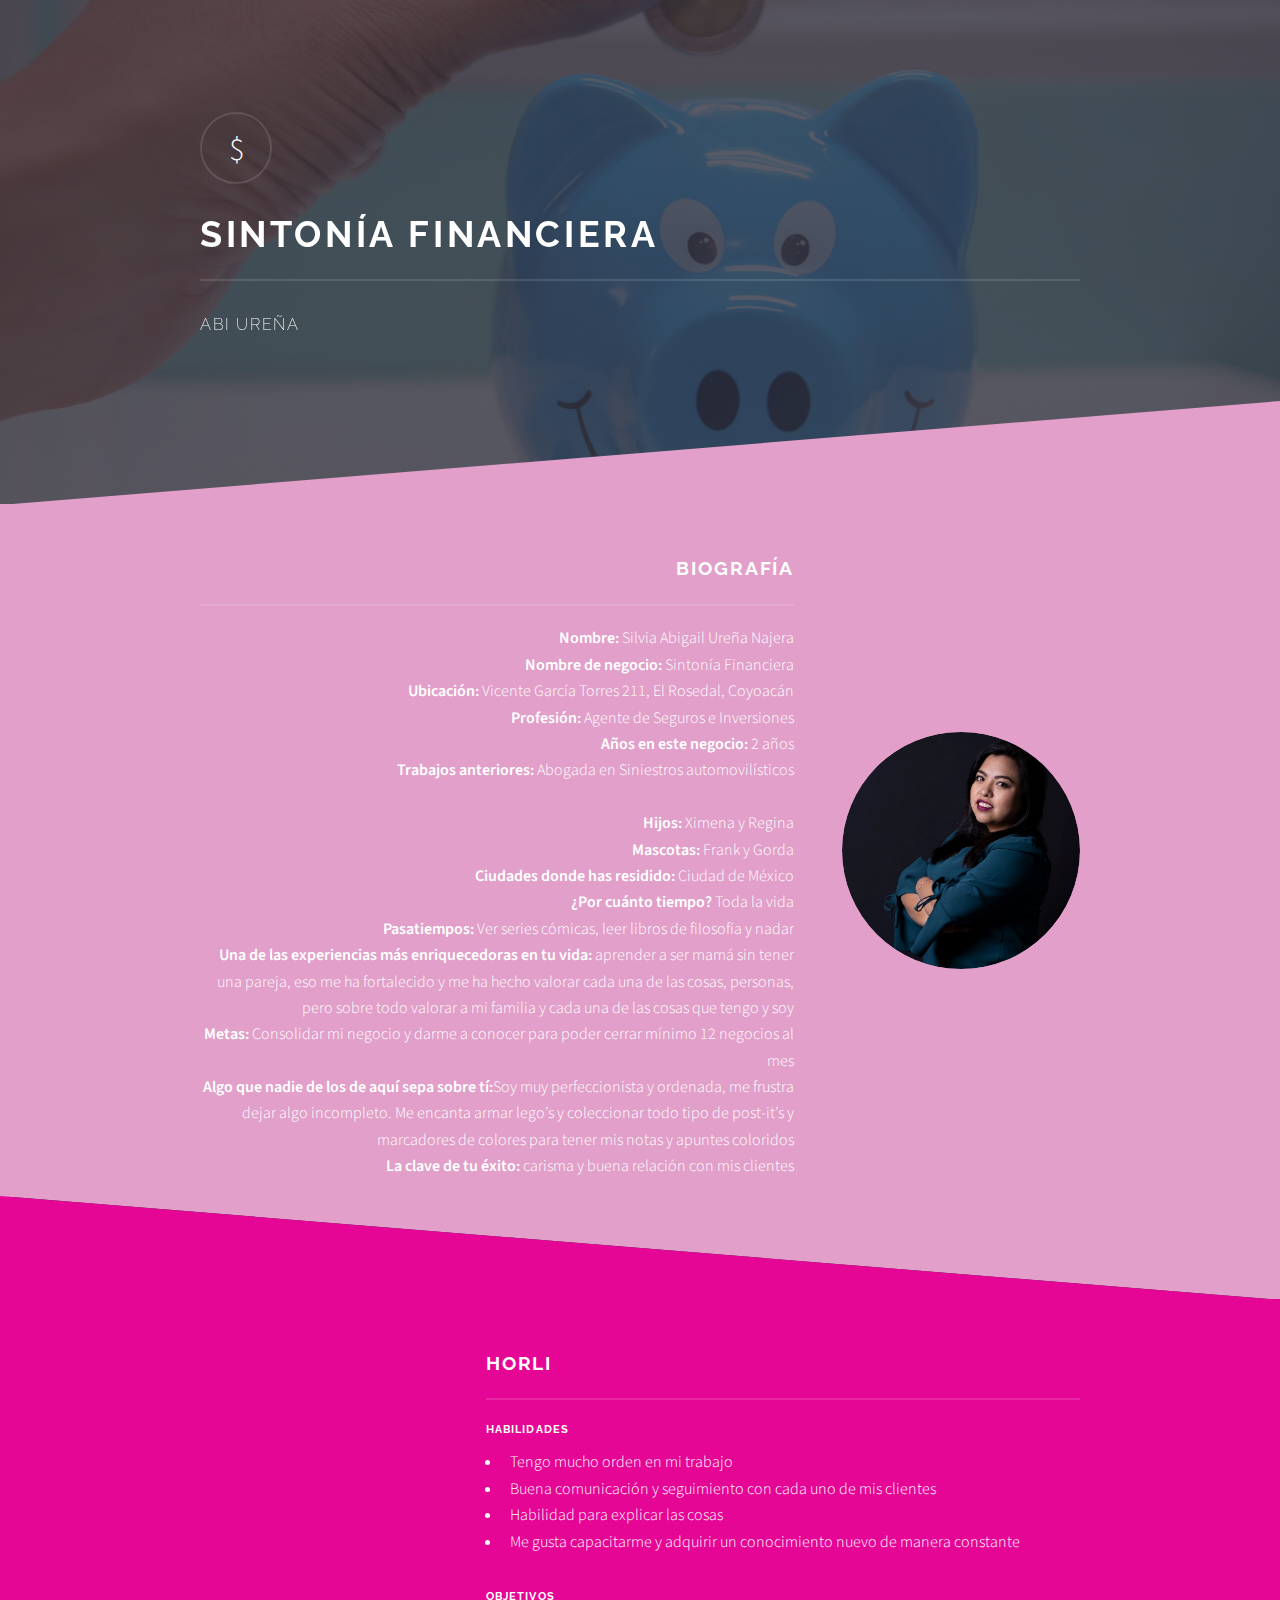
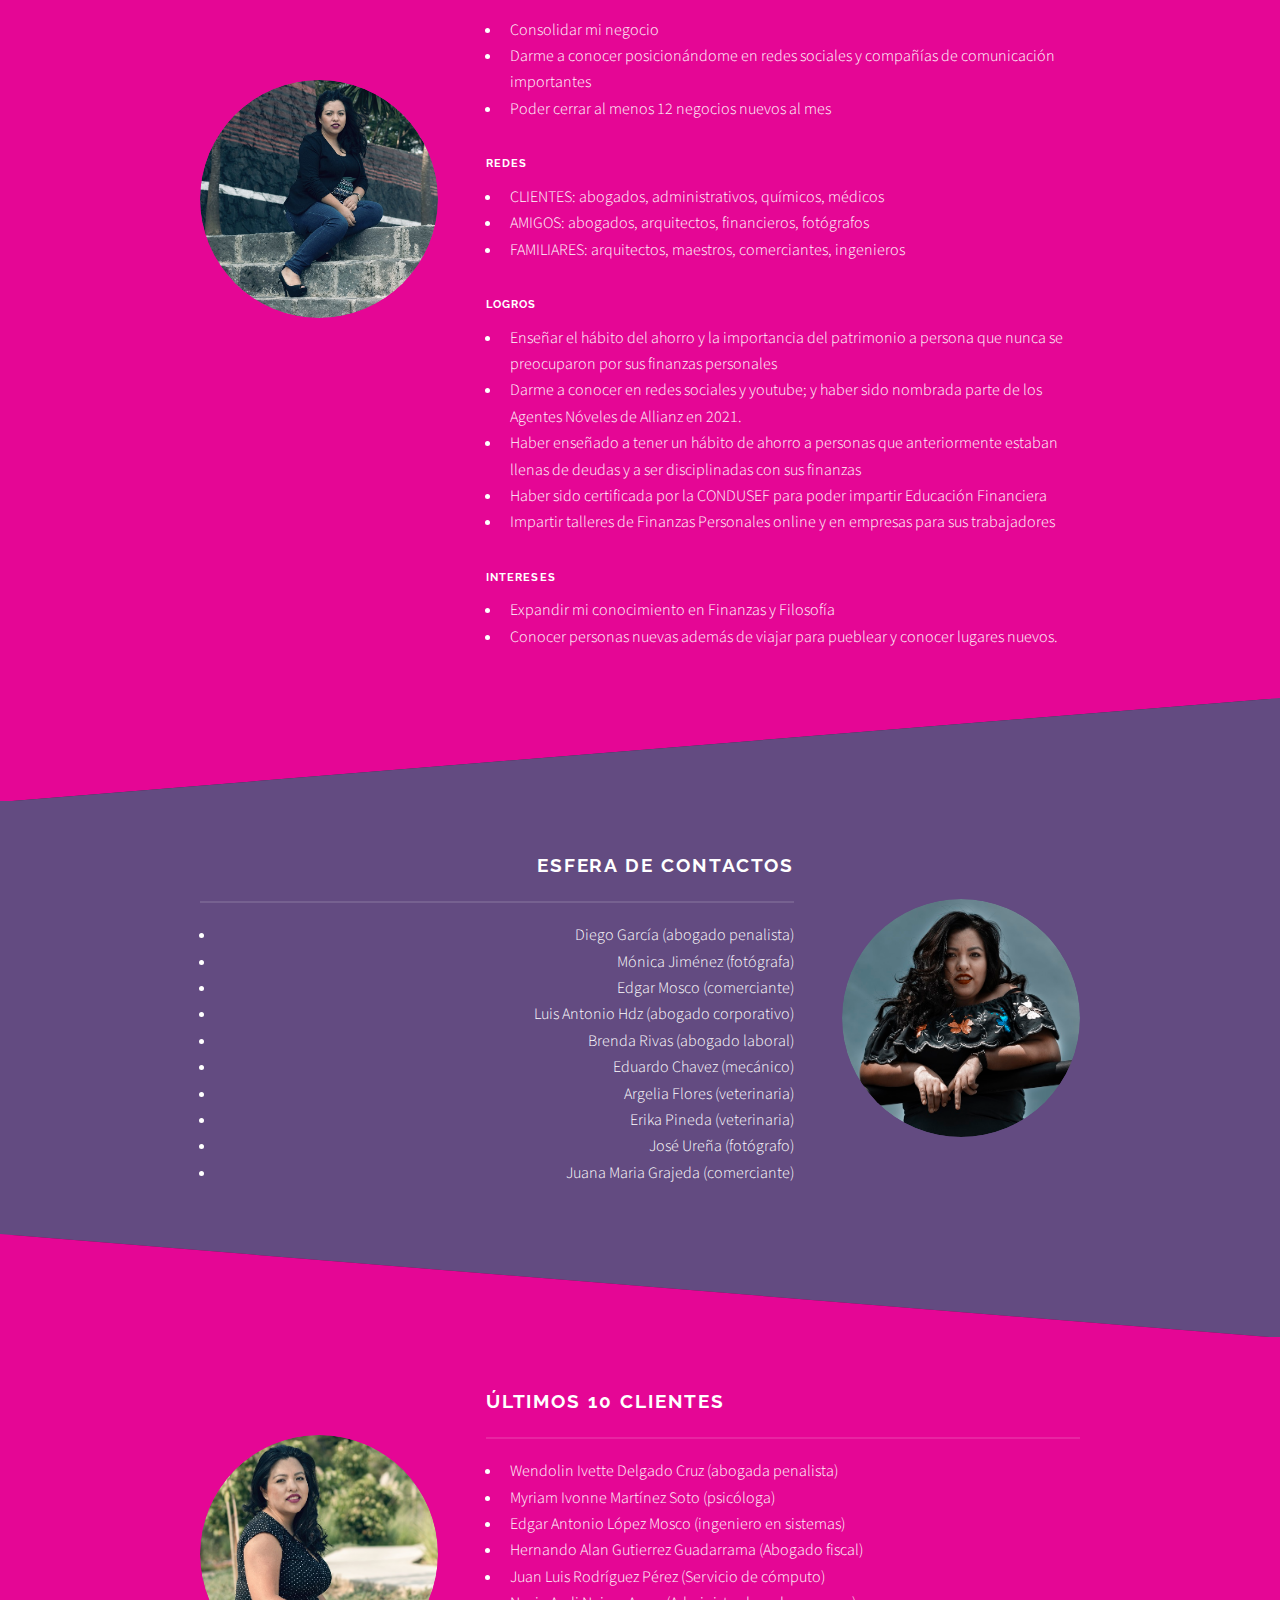
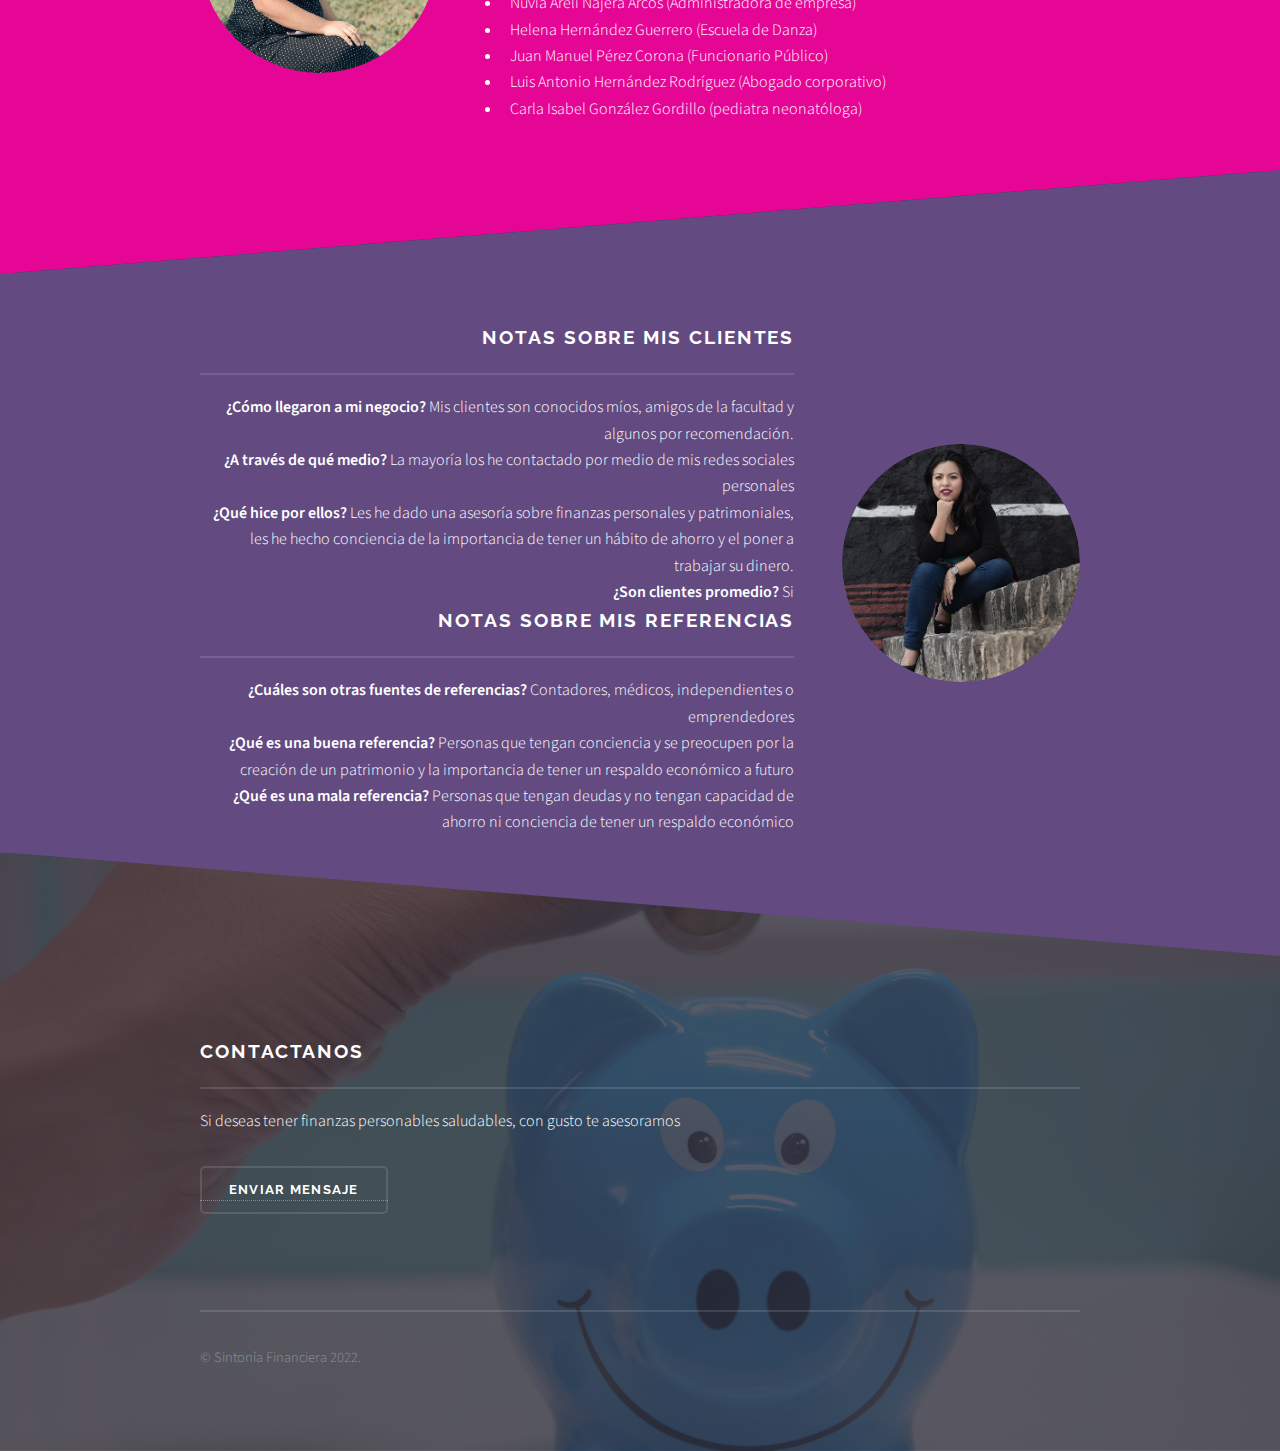
<file: index.html>
<!DOCTYPE HTML>

	<head>
		<title>Abi Ureña</title>
		<meta charset="utf-8" />
		<meta name="viewport" content="width=device-width, initial-scale=1, user-scalable=no" />
		<link rel="stylesheet" href="assets/css/main.css" />
		<noscript><link rel="stylesheet" href="assets/css/noscript.css" /></noscript>
	</head>
	<body class="is-preload">

		<!-- Page Wrapper -->
			<div id="page-wrapper">

				<!-- Header -->
					<header id="header" class="alt">
						<h1><a href="index.html">Sintonía Financiera</a></h1>
					<!---	<nav>
							<a href="#menu">Menu</a>
						</nav> -->
					</header>

				<!-- Menu -->
					<nav id="menu">
						<div class="inner">
							<h2>Menu</h2>
							<ul class="links">
								<li><a href="index.html">Home</a></li>
								<li><a href="generic.html">Generic</a></li>
								<li><a href="elements.html">Elements</a></li>
								<li><a href="#">Log In</a></li>
								<li><a href="#">Sign Up</a></li>
							</ul>
							<a href="#" class="close">Close</a>
						</div>
					</nav>

				<!-- Banner -->
					<section id="banner">
						<div class="inner">
							
							<div class="logo"><span class="icon comment-dollar">$</span></div>
							<h2>Sintonía Financiera</h2>
							<p>Abi Ureña</p>
						</div>
					</section>

				<!-- Wrapper -->
					<section id="wrapper">

						<!-- One -->
							<section id="one" class="wrapper spotlight style1">
								<div class="inner">
									<a href="#" class="image"><img src="images/abi1.jpg" alt="" /></a>
									<div class="content">
										<h2 class="major">Biografía</h2>
										<strong>Nombre:</strong> Silvia Abigail Ureña Najera<br>
										<strong>Nombre de negocio:</strong> Sintonía Financiera<br>
										<strong>Ubicación:</strong> Vicente García Torres 211, El Rosedal, Coyoacán<br>
										<strong>Profesión:</strong> Agente de Seguros e Inversiones<br>
										<strong>Años en este negocio:</strong> 2 años<br>
										<strong>Trabajos anteriores: </strong> Abogada en Siniestros automovilísticos<br>
										<br>
										<strong>Hijos:</strong> Ximena y Regina<br>
										<strong>Mascotas:</strong> Frank y Gorda<br>
										<strong>Ciudades donde has residido:</strong> Ciudad de México<br>
										<strong>¿Por cuánto tiempo? </strong> Toda la vida<br>
										<strong>Pasatiempos:</strong> Ver series cómicas, leer libros de filosofía y nadar<br>
										<strong>Una de las experiencias más enriquecedoras en tu vida: </strong> aprender a ser mamá sin tener una 
										pareja, eso me ha fortalecido y me ha hecho valorar cada una de las cosas, personas, pero 
										sobre todo valorar a mi familia y cada una de las cosas que tengo y soy
										<br>
										<strong>Metas: </strong>Consolidar mi negocio y darme a conocer para poder cerrar mínimo 
										12 negocios al mes
										<br>
										<strong>Algo que nadie de los de aquí sepa sobre tí:</strong>Soy muy perfeccionista y ordenada, me frustra 
										dejar algo incompleto. Me encanta armar lego’s y coleccionar todo tipo de post-it’s y 
										marcadores de colores para tener mis notas y apuntes coloridos
										<br>
										<strong>La  clave de tu éxito: </strong>carisma y buena relación con mis clientes<br>
									</div>
								</div>
							</section>

						<!-- Two -->
							<section id="two" class="wrapper alt spotlight style2">
								<div class="inner">
									<a href="#" class="image"><img src="images/abi2.jpg" alt="" /></a>
									<div class="content">
										<h2 class="major">HORLI</h2>
										<h4>Habilidades</h4>
										<ul>
											<li>Tengo mucho orden en mi trabajo</li>
											<li>Buena comunicación y seguimiento con cada uno de mis clientes</li>
											<li>Habilidad para explicar las cosas</li>
											<li>Me gusta capacitarme y adquirir un conocimiento nuevo de manera constante</li>
										</ul>
										<h4>Objetivos</h4>
										<ul>
											<li>Consolidar mi negocio</li>
											<li>Darme a conocer posicionándome en redes sociales y compañías de comunicación 
												importantes
												</li>
											<li>Poder cerrar al menos 12 negocios nuevos al mes</li>
										</ul>
										<h4>Redes</h4>
										<ul>
											<li>CLIENTES: abogados, administrativos, químicos, médicos</li>
											<li>AMIGOS: abogados, arquitectos, financieros, fotógrafos</li>
											<li>FAMILIARES: arquitectos, maestros, comerciantes, ingenieros</li>
										</ul>
										<h4>Logros</h4>
										<ul>
											<li>Enseñar el hábito del ahorro y la importancia del patrimonio a persona que nunca se 
												preocuparon por sus finanzas personales
												</li>
											<li>Darme a conocer en redes sociales y youtube; y haber sido nombrada parte de los Agentes Nóveles de Allianz en 2021.</li>
											<li>Haber enseñado a tener un hábito de ahorro a personas que anteriormente estaban llenas de deudas y a ser disciplinadas con sus finanzas</li>
											<li>Haber sido certificada por la CONDUSEF para poder impartir Educación Financiera</li>
											<li>Impartir talleres de Finanzas Personales online y en empresas para sus trabajadores</li>
										</ul>
										<h4>
											Intereses
										</h4>
										<ul>
											<li>Expandir mi conocimiento en Finanzas y Filosofía</li>
											<li>Conocer personas nuevas además de viajar para pueblear y conocer lugares nuevos.</li>
										</ul>
									</div>
								</div>
							</section>

						<!-- Three -->
							<section id="two" class="wrapper spotlight style3">
								<div class="inner">
									<a href="#" class="image"><img src="images/abi3.jpg" alt="" /></a>
									<div class="content">
										<h2 class="major">Esfera de contactos</h2>
										<ul>
											<li>Diego García (abogado penalista)</li>
											<li>Mónica Jiménez (fotógrafa)</li>
											<li>Edgar Mosco (comerciante)</li>
											<li>Luis Antonio Hdz (abogado corporativo)</li>
											<li>Brenda Rivas (abogado laboral)</li>
											<li>Eduardo Chavez (mecánico)</li>
											<li>Argelia Flores (veterinaria)</li>
											<li>Erika Pineda (veterinaria)</li>
											<li>José Ureña (fotógrafo)</li>
											<li>Juana Maria Grajeda (comerciante)</li>
										</ul>
									</div>
								</div>
							</section>


							<!-- Three -->
							<section id="two" class="wrapper alt spotlight style2">
								<div class="inner">
									<a href="#" class="image"><img src="images/abi4.jpg" alt="" /></a>
									<div class="content">
										<h2 class="major">Últimos 10 clientes</h2>
										<ul>
											<li>Wendolin Ivette Delgado Cruz (abogada penalista)
											<li>Myriam Ivonne Martínez Soto (psicóloga)</li>
											<li>Edgar Antonio López Mosco (ingeniero en sistemas)</li>
											<li>Hernando Alan Gutierrez Guadarrama (Abogado fiscal)</li>
											<li>Juan Luis Rodríguez Pérez (Servicio de cómputo)</li>
											<li>Nuvia Areli Najera Arcos (Administradora de empresa)</li>
											<li>Helena Hernández Guerrero (Escuela de Danza)</li>
											<li>Juan Manuel Pérez Corona (Funcionario Público)</li>
											<li>Luis Antonio Hernández Rodríguez (Abogado corporativo)</li>
											<li>Carla Isabel González Gordillo (pediatra neonatóloga)</li>
											
										</ul>
									</div>
								</div>
							</section>

						<!-- Four -->
						<section id="two" class="wrapper spotlight style3">

								<div class="inner">
									<a href="#" class="image"><img src="images/abi5.jpg" alt="" /></a>
									<div class="content">
										<h2 class="major">Notas sobre mis clientes</h2>
										<strong>¿Cómo llegaron a mi negocio? </strong> Mis clientes son conocidos míos, amigos de la facultad y algunos por recomendación.<br>
										<strong>¿A través de qué medio? </strong> La mayoría los he contactado por medio de mis redes sociales personales <br>
										<strong>¿Qué hice por ellos? </strong> Les he dado una asesoría sobre finanzas personales y patrimoniales, les he hecho conciencia de la importancia de tener un hábito de ahorro y el poner a trabajar su dinero. <br>
										<strong>¿Son clientes promedio? </strong> Si<br>
										<h2 class="major">Notas sobre mis referencias</h2>
										<strong>¿Cuáles son otras fuentes de referencias? </strong>Contadores, médicos, independientes o emprendedores <br>
										<strong>¿Qué es una buena referencia? </strong> Personas que tengan conciencia y se preocupen por la creación de un patrimonio y la importancia de tener un respaldo económico a futuro<br>
										<strong>¿Qué es una mala referencia? </strong> Personas que tengan deudas y no tengan capacidad de ahorro ni conciencia de tener un respaldo económico
									</div>
								</div>
							<!---	<div class="inner">



									<h2 class="major">Últimos 10 clientes</h2>
									<section class="features">
										<article>
											<a href="#" class="image"><img src="images/pic04.jpg" alt="" /></a>
											<h3 class="major">Sed feugiat lorem</h3>
											<p>Lorem ipsum dolor sit amet, consectetur adipiscing vehicula id nulla dignissim dapibus ultrices.</p>
											<a href="#" class="special">Learn more</a>
										</article>
										<article>
											<a href="#" class="image"><img src="images/pic05.jpg" alt="" /></a>
											<h3 class="major">Nisl placerat</h3>
											<p>Lorem ipsum dolor sit amet, consectetur adipiscing vehicula id nulla dignissim dapibus ultrices.</p>
											<a href="#" class="special">Learn more</a>
										</article>
										<article>
											<a href="#" class="image"><img src="images/pic06.jpg" alt="" /></a>
											<h3 class="major">Ante fermentum</h3>
											<p>Lorem ipsum dolor sit amet, consectetur adipiscing vehicula id nulla dignissim dapibus ultrices.</p>
											<a href="#" class="special">Learn more</a>
										</article>
										<article>
											<a href="#" class="image"><img src="images/pic07.jpg" alt="" /></a>
											<h3 class="major">Fusce consequat</h3>
											<p>Lorem ipsum dolor sit amet, consectetur adipiscing vehicula id nulla dignissim dapibus ultrices.</p>
											<a href="#" class="special">Learn more</a>
										</article>
									</section>
									<ul class="actions">
										<li><a href="#" class="button">Browse All</a></li>
									</ul>
								</div> -->
							</section>

					</section>

				<!-- Footer -->
					<section id="footer">
						<div class="inner">
							<h2 class="major">Contactanos</h2>
							<p>Si deseas tener finanzas personables saludables, con gusto te asesoramos</p>
							<ul class="actions">
								<li><a target="_blank" href="https://wa.me/525530506861"> <input type="button" value="Enviar mensaje" /></a></li>
							</ul>
						<!---	<form method="post" action="#">
								<div class="fields">
									<div class="field">
										<label for="name">Name</label>
										<input type="text" name="name" id="name" />
									</div>
									<div class="field">
										<label for="email">Email</label>
										<input type="email" name="email" id="email" />
									</div>
									<div class="field">
										<label for="message">Message</label>
										<textarea name="message" id="message" rows="4"></textarea>
									</div>
								</div>
								<ul class="actions">
									<li><input type="submit" value="Send Message" /></li>
								</ul>
							</form>-->
						<!---	<ul class="contact">
								<li class="icon solid fa-home">
									Untitled Inc<br />
									1234 Somewhere Road Suite #2894<br />
									Nashville, TN 00000-0000
								</li>
								<li class="icon solid fa-phone">(000) 000-0000</li>
								<li class="icon solid fa-envelope"><a href="#">information@untitled.tld</a></li>
								<li class="icon brands fa-twitter"><a href="#">twitter.com/untitled-tld</a></li>
								<li class="icon brands fa-facebook-f"><a href="#">facebook.com/untitled-tld</a></li>
								<li class="icon brands fa-instagram"><a href="#">instagram.com/untitled-tld</a></li>
							</ul>-->
							<ul class="copyright">
								<li>&copy; Sintonía Financiera 2022.</li>
							</ul>
						</div>
					</section>

			</div>

		<!-- Scripts -->
			<script src="assets/js/jquery.min.js"></script>
			<script src="assets/js/jquery.scrollex.min.js"></script>
			<script src="assets/js/browser.min.js"></script>
			<script src="assets/js/breakpoints.min.js"></script>
			<script src="assets/js/util.js"></script>
			<script src="assets/js/main.js"></script>

	</body>
</html>
</file>
<file: assets/css/noscript.css>
/*
	Solid State by HTML5 UP
	html5up.net | @ajlkn
	Free for personal and commercial use under the CCA 3.0 license (html5up.net/license)
*/

/* Banner */

	body.is-preload #banner .logo {
		-moz-transform: none;
		-webkit-transform: none;
		-ms-transform: none;
		transform: none;
		opacity: 1;
	}

	body.is-preload #banner h2 {
		opacity: 1;
		-moz-transform: none;
		-webkit-transform: none;
		-ms-transform: none;
		transform: none;
		-moz-filter: none;
		-webkit-filter: none;
		-ms-filter: none;
		filter: none;
	}

	body.is-preload #banner p {
		opacity: 01;
		-moz-transform: none;
		-webkit-transform: none;
		-ms-transform: none;
		transform: none;
		-moz-filter: none;
		-webkit-filter: none;
		-ms-filter: none;
		filter: none;
	}
</file>
<file: assets/css/main.css>
@import url(fontawesome-all.min.css);
@import url("https://fonts.googleapis.com/css?family=Raleway:200,700|Source+Sans+Pro:300,600,300italic,600italic");

/*
	Solid State by HTML5 UP
	html5up.net | @ajlkn
	Free for personal and commercial use under the CCA 3.0 license (html5up.net/license)
*/

html, body, div, span, applet, object,
iframe, h1, h2, h3, h4, h5, h6, p, blockquote,
pre, a, abbr, acronym, address, big, cite,
code, del, dfn, em, img, ins, kbd, q, s, samp,
small, strike, strong, sub, sup, tt, var, b,
u, i, center, dl, dt, dd, ol, ul, li, fieldset,
form, label, legend, table, caption, tbody,
tfoot, thead, tr, th, td, article, aside,
canvas, details, embed, figure, figcaption,
footer, header, hgroup, menu, nav, output, ruby,
section, summary, time, mark, audio, video {
	margin: 0;
	padding: 0;
	border: 0;
	font-size: 100%;
	font: inherit;
	vertical-align: baseline;}

article, aside, details, figcaption, figure,
footer, header, hgroup, menu, nav, section {
	display: block;}

body {
	line-height: 1;
}

ol, ul {
	list-style: none;
}

blockquote, q {
	quotes: none;
}

	blockquote:before, blockquote:after, q:before, q:after {
		content: '';
		content: none;
	}

table {
	border-collapse: collapse;
	border-spacing: 0;
}

body {
	-webkit-text-size-adjust: none;
}

mark {
	background-color: transparent;
	color: inherit;
}

input::-moz-focus-inner {
	border: 0;
	padding: 0;
}

input, select, textarea {
	-moz-appearance: none;
	-webkit-appearance: none;
	-ms-appearance: none;
	appearance: none;
}

/* Basic */

	@-ms-viewport {
		width: device-width;
	}

	body {
		-ms-overflow-style: scrollbar;
	}

	@media screen and (max-width: 480px) {

		html, body {
			min-width: 320px;
		}

	}

	html {
		box-sizing: border-box;
	}

	*, *:before, *:after {
		box-sizing: inherit;
	}

	body {
		background-color: #2e3141;
		background-image: linear-gradient(to top, rgba(46, 49, 65, 0.8), rgba(46, 49, 65, 0.8)), url("../../images/bg.jpg");
		background-size: auto,
 cover;
		background-attachment: fixed,
 fixed;
		background-position: center,
 center;
	}

		body.is-preload *, body.is-preload *:before, body.is-preload *:after {
			-moz-animation: none !important;
			-webkit-animation: none !important;
			-ms-animation: none !important;
			animation: none !important;
			-moz-transition: none !important;
			-webkit-transition: none !important;
			-ms-transition: none !important;
			transition: none !important;
		}

/* Type */

	body, input, select, textarea {
		color: #ffffff;
		font-family: "Source Sans Pro", Helvetica, sans-serif;
		font-size: 16.5pt;
		font-weight: 300;
		line-height: 1.65;
	}

		@media screen and (max-width: 1680px) {

			body, input, select, textarea {
				font-size: 13pt;
			}

		}

		@media screen and (max-width: 1280px) {

			body, input, select, textarea {
				font-size: 12pt;
			}

		}

		@media screen and (max-width: 980px) {

			body, input, select, textarea {
				font-size: 12pt;
			}

		}

		@media screen and (max-width: 736px) {

			body, input, select, textarea {
				font-size: 12pt;
			}

		}

		@media screen and (max-width: 480px) {

			body, input, select, textarea {
				font-size: 12pt;
			}

		}

	a {
		-moz-transition: color 0.2s ease-in-out, border-bottom-color 0.2s ease-in-out;
		-webkit-transition: color 0.2s ease-in-out, border-bottom-color 0.2s ease-in-out;
		-ms-transition: color 0.2s ease-in-out, border-bottom-color 0.2s ease-in-out;
		transition: color 0.2s ease-in-out, border-bottom-color 0.2s ease-in-out;
		border-bottom: dotted 1px rgba(255, 255, 255, 0.35);
		color: #ffffff;
		text-decoration: none;
	}

		a:hover {
			border-bottom-color: transparent;
			color: #ffffff !important;
		}

		a.special:not(.button) {
			text-decoration: none;
			border-bottom: 0;
			display: block;
			font-family: Raleway, Helvetica, sans-serif;
			font-size: 0.8em;
			font-weight: 700;
			letter-spacing: 0.1em;
			margin: 0 0 2em 0;
			text-transform: uppercase;
		}

			a.special:not(.button):before {
				-moz-osx-font-smoothing: grayscale;
				-webkit-font-smoothing: antialiased;
				display: inline-block;
				font-style: normal;
				font-variant: normal;
				text-rendering: auto;
				line-height: 1;
				text-transform: none !important;
				font-family: 'Font Awesome 5 Free';
				font-weight: 900;
			}

			a.special:not(.button):before {
				-moz-transition: background-color 0.2s ease-in-out;
				-webkit-transition: background-color 0.2s ease-in-out;
				-ms-transition: background-color 0.2s ease-in-out;
				transition: background-color 0.2s ease-in-out;
				border-radius: 100%;
				border: solid 2px rgba(255, 255, 255, 0.125);
				content: '\f105';
				display: inline-block;
				font-size: 1.25em;
				height: 2em;
				line-height: 1.75em;
				margin-right: 0.85em;
				text-align: center;
				text-indent: 0.15em;
				vertical-align: middle;
				width: 2em;
			}

			a.special:not(.button):hover:before {
				background-color: rgba(255, 255, 255, 0.025);
			}

			a.special:not(.button):active:before {
				background-color: rgba(255, 255, 255, 0.075);
			}

	strong, b {
		color: #ffffff;
		font-weight: 600;
	}

	em, i {
		font-style: italic;
	}

	p {
		margin: 0 0 2em 0;
	}

	h1, h2, h3, h4, h5, h6 {
		color: #ffffff;
		font-family: Raleway, Helvetica, sans-serif;
		font-weight: 700;
		letter-spacing: 0.1em;
		margin: 0 0 1em 0;
		text-transform: uppercase;
	}

		h1 a, h2 a, h3 a, h4 a, h5 a, h6 a {
			color: inherit;
			text-decoration: none;
			border-bottom: 0;
		}

		h1 span, h2 span, h3 span, h4 span, h5 span, h6 span {
			font-weight: 200;
		}

		h1.major, h2.major, h3.major, h4.major, h5.major, h6.major {
			padding-bottom: 1em;
			border-bottom: solid 2px rgba(255, 255, 255, 0.125);
		}

	h2 {
		font-size: 1.2em;
	}

	h3 {
		font-size: 0.9em;
	}

	h4 {
		font-size: 0.7em;
	}

	h5 {
		font-size: 0.7em;
	}

	h6 {
		font-size: 0.7em;
	}

	@media screen and (max-width: 736px) {

		h2 {
			font-size: 1em;
		}

		h3 {
			font-size: 0.8em;
		}

	}

	sub {
		font-size: 0.8em;
		position: relative;
		top: 0.5em;
	}

	sup {
		font-size: 0.8em;
		position: relative;
		top: -0.5em;
	}

	blockquote {
		border-left: solid 4px rgba(255, 255, 255, 0.125);
		font-style: italic;
		margin: 0 0 2em 0;
		padding: 0.5em 0 0.5em 2em;
	}

	code {
		background: rgba(255, 255, 255, 0.025);
		border-radius: 5px;
		border: solid 2px rgba(255, 255, 255, 0.125);
		font-family: "Courier New", monospace;
		font-size: 0.9em;
		margin: 0 0.25em;
		padding: 0.25em 0.65em;
	}

	pre {
		-webkit-overflow-scrolling: touch;
		font-family: "Courier New", monospace;
		font-size: 0.9em;
		margin: 0 0 2em 0;
	}

		pre code {
			display: block;
			line-height: 1.75em;
			padding: 1em 1.5em;
			overflow-x: auto;
		}

	hr {
		border: 0;
		border-bottom: solid 2px rgba(255, 255, 255, 0.125);
		margin: 2.5em 0;
	}

		hr.major {
			margin: 4em 0;
		}

	.align-left {
		text-align: left;
	}

	.align-center {
		text-align: center;
	}

	.align-right {
		text-align: right;
	}

/* Row */

	.row {
		display: flex;
		flex-wrap: wrap;
		box-sizing: border-box;
		align-items: stretch;
	}

		.row > * {
			box-sizing: border-box;
		}

		.row.gtr-uniform > * > :last-child {
			margin-bottom: 0;
		}

		.row.aln-left {
			justify-content: flex-start;
		}

		.row.aln-center {
			justify-content: center;
		}

		.row.aln-right {
			justify-content: flex-end;
		}

		.row.aln-top {
			align-items: flex-start;
		}

		.row.aln-middle {
			align-items: center;
		}

		.row.aln-bottom {
			align-items: flex-end;
		}

		.row > .imp {
			order: -1;
		}

		.row > .col-1 {
			width: 8.33333%;
		}

		.row > .off-1 {
			margin-left: 8.33333%;
		}

		.row > .col-2 {
			width: 16.66667%;
		}

		.row > .off-2 {
			margin-left: 16.66667%;
		}

		.row > .col-3 {
			width: 25%;
		}

		.row > .off-3 {
			margin-left: 25%;
		}

		.row > .col-4 {
			width: 33.33333%;
		}

		.row > .off-4 {
			margin-left: 33.33333%;
		}

		.row > .col-5 {
			width: 41.66667%;
		}

		.row > .off-5 {
			margin-left: 41.66667%;
		}

		.row > .col-6 {
			width: 50%;
		}

		.row > .off-6 {
			margin-left: 50%;
		}

		.row > .col-7 {
			width: 58.33333%;
		}

		.row > .off-7 {
			margin-left: 58.33333%;
		}

		.row > .col-8 {
			width: 66.66667%;
		}

		.row > .off-8 {
			margin-left: 66.66667%;
		}

		.row > .col-9 {
			width: 75%;
		}

		.row > .off-9 {
			margin-left: 75%;
		}

		.row > .col-10 {
			width: 83.33333%;
		}

		.row > .off-10 {
			margin-left: 83.33333%;
		}

		.row > .col-11 {
			width: 91.66667%;
		}

		.row > .off-11 {
			margin-left: 91.66667%;
		}

		.row > .col-12 {
			width: 100%;
		}

		.row > .off-12 {
			margin-left: 100%;
		}

		.row.gtr-0 {
			margin-top: 0;
			margin-left: 0em;
		}

			.row.gtr-0 > * {
				padding: 0 0 0 0em;
			}

			.row.gtr-0.gtr-uniform {
				margin-top: 0em;
			}

				.row.gtr-0.gtr-uniform > * {
					padding-top: 0em;
				}

		.row.gtr-25 {
			margin-top: 0;
			margin-left: -0.4375em;
		}

			.row.gtr-25 > * {
				padding: 0 0 0 0.4375em;
			}

			.row.gtr-25.gtr-uniform {
				margin-top: -0.4375em;
			}

				.row.gtr-25.gtr-uniform > * {
					padding-top: 0.4375em;
				}

		.row.gtr-50 {
			margin-top: 0;
			margin-left: -0.875em;
		}

			.row.gtr-50 > * {
				padding: 0 0 0 0.875em;
			}

			.row.gtr-50.gtr-uniform {
				margin-top: -0.875em;
			}

				.row.gtr-50.gtr-uniform > * {
					padding-top: 0.875em;
				}

		.row {
			margin-top: 0;
			margin-left: -1.75em;
		}

			.row > * {
				padding: 0 0 0 1.75em;
			}

			.row.gtr-uniform {
				margin-top: -1.75em;
			}

				.row.gtr-uniform > * {
					padding-top: 1.75em;
				}

		.row.gtr-150 {
			margin-top: 0;
			margin-left: -2.625em;
		}

			.row.gtr-150 > * {
				padding: 0 0 0 2.625em;
			}

			.row.gtr-150.gtr-uniform {
				margin-top: -2.625em;
			}

				.row.gtr-150.gtr-uniform > * {
					padding-top: 2.625em;
				}

		.row.gtr-200 {
			margin-top: 0;
			margin-left: -3.5em;
		}

			.row.gtr-200 > * {
				padding: 0 0 0 3.5em;
			}

			.row.gtr-200.gtr-uniform {
				margin-top: -3.5em;
			}

				.row.gtr-200.gtr-uniform > * {
					padding-top: 3.5em;
				}

		@media screen and (max-width: 1680px) {

			.row {
				display: flex;
				flex-wrap: wrap;
				box-sizing: border-box;
				align-items: stretch;
			}

				.row > * {
					box-sizing: border-box;
				}

				.row.gtr-uniform > * > :last-child {
					margin-bottom: 0;
				}

				.row.aln-left {
					justify-content: flex-start;
				}

				.row.aln-center {
					justify-content: center;
				}

				.row.aln-right {
					justify-content: flex-end;
				}

				.row.aln-top {
					align-items: flex-start;
				}

				.row.aln-middle {
					align-items: center;
				}

				.row.aln-bottom {
					align-items: flex-end;
				}

				.row > .imp-xlarge {
					order: -1;
				}

				.row > .col-1-xlarge {
					width: 8.33333%;
				}

				.row > .off-1-xlarge {
					margin-left: 8.33333%;
				}

				.row > .col-2-xlarge {
					width: 16.66667%;
				}

				.row > .off-2-xlarge {
					margin-left: 16.66667%;
				}

				.row > .col-3-xlarge {
					width: 25%;
				}

				.row > .off-3-xlarge {
					margin-left: 25%;
				}

				.row > .col-4-xlarge {
					width: 33.33333%;
				}

				.row > .off-4-xlarge {
					margin-left: 33.33333%;
				}

				.row > .col-5-xlarge {
					width: 41.66667%;
				}

				.row > .off-5-xlarge {
					margin-left: 41.66667%;
				}

				.row > .col-6-xlarge {
					width: 50%;
				}

				.row > .off-6-xlarge {
					margin-left: 50%;
				}

				.row > .col-7-xlarge {
					width: 58.33333%;
				}

				.row > .off-7-xlarge {
					margin-left: 58.33333%;
				}

				.row > .col-8-xlarge {
					width: 66.66667%;
				}

				.row > .off-8-xlarge {
					margin-left: 66.66667%;
				}

				.row > .col-9-xlarge {
					width: 75%;
				}

				.row > .off-9-xlarge {
					margin-left: 75%;
				}

				.row > .col-10-xlarge {
					width: 83.33333%;
				}

				.row > .off-10-xlarge {
					margin-left: 83.33333%;
				}

				.row > .col-11-xlarge {
					width: 91.66667%;
				}

				.row > .off-11-xlarge {
					margin-left: 91.66667%;
				}

				.row > .col-12-xlarge {
					width: 100%;
				}

				.row > .off-12-xlarge {
					margin-left: 100%;
				}

				.row.gtr-0 {
					margin-top: 0;
					margin-left: 0em;
				}

					.row.gtr-0 > * {
						padding: 0 0 0 0em;
					}

					.row.gtr-0.gtr-uniform {
						margin-top: 0em;
					}

						.row.gtr-0.gtr-uniform > * {
							padding-top: 0em;
						}

				.row.gtr-25 {
					margin-top: 0;
					margin-left: -0.4375em;
				}

					.row.gtr-25 > * {
						padding: 0 0 0 0.4375em;
					}

					.row.gtr-25.gtr-uniform {
						margin-top: -0.4375em;
					}

						.row.gtr-25.gtr-uniform > * {
							padding-top: 0.4375em;
						}

				.row.gtr-50 {
					margin-top: 0;
					margin-left: -0.875em;
				}

					.row.gtr-50 > * {
						padding: 0 0 0 0.875em;
					}

					.row.gtr-50.gtr-uniform {
						margin-top: -0.875em;
					}

						.row.gtr-50.gtr-uniform > * {
							padding-top: 0.875em;
						}

				.row {
					margin-top: 0;
					margin-left: -1.75em;
				}

					.row > * {
						padding: 0 0 0 1.75em;
					}

					.row.gtr-uniform {
						margin-top: -1.75em;
					}

						.row.gtr-uniform > * {
							padding-top: 1.75em;
						}

				.row.gtr-150 {
					margin-top: 0;
					margin-left: -2.625em;
				}

					.row.gtr-150 > * {
						padding: 0 0 0 2.625em;
					}

					.row.gtr-150.gtr-uniform {
						margin-top: -2.625em;
					}

						.row.gtr-150.gtr-uniform > * {
							padding-top: 2.625em;
						}

				.row.gtr-200 {
					margin-top: 0;
					margin-left: -3.5em;
				}

					.row.gtr-200 > * {
						padding: 0 0 0 3.5em;
					}

					.row.gtr-200.gtr-uniform {
						margin-top: -3.5em;
					}

						.row.gtr-200.gtr-uniform > * {
							padding-top: 3.5em;
						}

		}

		@media screen and (max-width: 1280px) {

			.row {
				display: flex;
				flex-wrap: wrap;
				box-sizing: border-box;
				align-items: stretch;
			}

				.row > * {
					box-sizing: border-box;
				}

				.row.gtr-uniform > * > :last-child {
					margin-bottom: 0;
				}

				.row.aln-left {
					justify-content: flex-start;
				}

				.row.aln-center {
					justify-content: center;
				}

				.row.aln-right {
					justify-content: flex-end;
				}

				.row.aln-top {
					align-items: flex-start;
				}

				.row.aln-middle {
					align-items: center;
				}

				.row.aln-bottom {
					align-items: flex-end;
				}

				.row > .imp-large {
					order: -1;
				}

				.row > .col-1-large {
					width: 8.33333%;
				}

				.row > .off-1-large {
					margin-left: 8.33333%;
				}

				.row > .col-2-large {
					width: 16.66667%;
				}

				.row > .off-2-large {
					margin-left: 16.66667%;
				}

				.row > .col-3-large {
					width: 25%;
				}

				.row > .off-3-large {
					margin-left: 25%;
				}

				.row > .col-4-large {
					width: 33.33333%;
				}

				.row > .off-4-large {
					margin-left: 33.33333%;
				}

				.row > .col-5-large {
					width: 41.66667%;
				}

				.row > .off-5-large {
					margin-left: 41.66667%;
				}

				.row > .col-6-large {
					width: 50%;
				}

				.row > .off-6-large {
					margin-left: 50%;
				}

				.row > .col-7-large {
					width: 58.33333%;
				}

				.row > .off-7-large {
					margin-left: 58.33333%;
				}

				.row > .col-8-large {
					width: 66.66667%;
				}

				.row > .off-8-large {
					margin-left: 66.66667%;
				}

				.row > .col-9-large {
					width: 75%;
				}

				.row > .off-9-large {
					margin-left: 75%;
				}

				.row > .col-10-large {
					width: 83.33333%;
				}

				.row > .off-10-large {
					margin-left: 83.33333%;
				}

				.row > .col-11-large {
					width: 91.66667%;
				}

				.row > .off-11-large {
					margin-left: 91.66667%;
				}

				.row > .col-12-large {
					width: 100%;
				}

				.row > .off-12-large {
					margin-left: 100%;
				}

				.row.gtr-0 {
					margin-top: 0;
					margin-left: 0em;
				}

					.row.gtr-0 > * {
						padding: 0 0 0 0em;
					}

					.row.gtr-0.gtr-uniform {
						margin-top: 0em;
					}

						.row.gtr-0.gtr-uniform > * {
							padding-top: 0em;
						}

				.row.gtr-25 {
					margin-top: 0;
					margin-left: -0.4375em;
				}

					.row.gtr-25 > * {
						padding: 0 0 0 0.4375em;
					}

					.row.gtr-25.gtr-uniform {
						margin-top: -0.4375em;
					}

						.row.gtr-25.gtr-uniform > * {
							padding-top: 0.4375em;
						}

				.row.gtr-50 {
					margin-top: 0;
					margin-left: -0.875em;
				}

					.row.gtr-50 > * {
						padding: 0 0 0 0.875em;
					}

					.row.gtr-50.gtr-uniform {
						margin-top: -0.875em;
					}

						.row.gtr-50.gtr-uniform > * {
							padding-top: 0.875em;
						}

				.row {
					margin-top: 0;
					margin-left: -1.75em;
				}

					.row > * {
						padding: 0 0 0 1.75em;
					}

					.row.gtr-uniform {
						margin-top: -1.75em;
					}

						.row.gtr-uniform > * {
							padding-top: 1.75em;
						}

				.row.gtr-150 {
					margin-top: 0;
					margin-left: -2.625em;
				}

					.row.gtr-150 > * {
						padding: 0 0 0 2.625em;
					}

					.row.gtr-150.gtr-uniform {
						margin-top: -2.625em;
					}

						.row.gtr-150.gtr-uniform > * {
							padding-top: 2.625em;
						}

				.row.gtr-200 {
					margin-top: 0;
					margin-left: -3.5em;
				}

					.row.gtr-200 > * {
						padding: 0 0 0 3.5em;
					}

					.row.gtr-200.gtr-uniform {
						margin-top: -3.5em;
					}

						.row.gtr-200.gtr-uniform > * {
							padding-top: 3.5em;
						}

		}

		@media screen and (max-width: 980px) {

			.row {
				display: flex;
				flex-wrap: wrap;
				box-sizing: border-box;
				align-items: stretch;
			}

				.row > * {
					box-sizing: border-box;
				}

				.row.gtr-uniform > * > :last-child {
					margin-bottom: 0;
				}

				.row.aln-left {
					justify-content: flex-start;
				}

				.row.aln-center {
					justify-content: center;
				}

				.row.aln-right {
					justify-content: flex-end;
				}

				.row.aln-top {
					align-items: flex-start;
				}

				.row.aln-middle {
					align-items: center;
				}

				.row.aln-bottom {
					align-items: flex-end;
				}

				.row > .imp-medium {
					order: -1;
				}

				.row > .col-1-medium {
					width: 8.33333%;
				}

				.row > .off-1-medium {
					margin-left: 8.33333%;
				}

				.row > .col-2-medium {
					width: 16.66667%;
				}

				.row > .off-2-medium {
					margin-left: 16.66667%;
				}

				.row > .col-3-medium {
					width: 25%;
				}

				.row > .off-3-medium {
					margin-left: 25%;
				}

				.row > .col-4-medium {
					width: 33.33333%;
				}

				.row > .off-4-medium {
					margin-left: 33.33333%;
				}

				.row > .col-5-medium {
					width: 41.66667%;
				}

				.row > .off-5-medium {
					margin-left: 41.66667%;
				}

				.row > .col-6-medium {
					width: 50%;
				}

				.row > .off-6-medium {
					margin-left: 50%;
				}

				.row > .col-7-medium {
					width: 58.33333%;
				}

				.row > .off-7-medium {
					margin-left: 58.33333%;
				}

				.row > .col-8-medium {
					width: 66.66667%;
				}

				.row > .off-8-medium {
					margin-left: 66.66667%;
				}

				.row > .col-9-medium {
					width: 75%;
				}

				.row > .off-9-medium {
					margin-left: 75%;
				}

				.row > .col-10-medium {
					width: 83.33333%;
				}

				.row > .off-10-medium {
					margin-left: 83.33333%;
				}

				.row > .col-11-medium {
					width: 91.66667%;
				}

				.row > .off-11-medium {
					margin-left: 91.66667%;
				}

				.row > .col-12-medium {
					width: 100%;
				}

				.row > .off-12-medium {
					margin-left: 100%;
				}

				.row.gtr-0 {
					margin-top: 0;
					margin-left: 0em;
				}

					.row.gtr-0 > * {
						padding: 0 0 0 0em;
					}

					.row.gtr-0.gtr-uniform {
						margin-top: 0em;
					}

						.row.gtr-0.gtr-uniform > * {
							padding-top: 0em;
						}

				.row.gtr-25 {
					margin-top: 0;
					margin-left: -0.4375em;
				}

					.row.gtr-25 > * {
						padding: 0 0 0 0.4375em;
					}

					.row.gtr-25.gtr-uniform {
						margin-top: -0.4375em;
					}

						.row.gtr-25.gtr-uniform > * {
							padding-top: 0.4375em;
						}

				.row.gtr-50 {
					margin-top: 0;
					margin-left: -0.875em;
				}

					.row.gtr-50 > * {
						padding: 0 0 0 0.875em;
					}

					.row.gtr-50.gtr-uniform {
						margin-top: -0.875em;
					}

						.row.gtr-50.gtr-uniform > * {
							padding-top: 0.875em;
						}

				.row {
					margin-top: 0;
					margin-left: -1.75em;
				}

					.row > * {
						padding: 0 0 0 1.75em;
					}

					.row.gtr-uniform {
						margin-top: -1.75em;
					}

						.row.gtr-uniform > * {
							padding-top: 1.75em;
						}

				.row.gtr-150 {
					margin-top: 0;
					margin-left: -2.625em;
				}

					.row.gtr-150 > * {
						padding: 0 0 0 2.625em;
					}

					.row.gtr-150.gtr-uniform {
						margin-top: -2.625em;
					}

						.row.gtr-150.gtr-uniform > * {
							padding-top: 2.625em;
						}

				.row.gtr-200 {
					margin-top: 0;
					margin-left: -3.5em;
				}

					.row.gtr-200 > * {
						padding: 0 0 0 3.5em;
					}

					.row.gtr-200.gtr-uniform {
						margin-top: -3.5em;
					}

						.row.gtr-200.gtr-uniform > * {
							padding-top: 3.5em;
						}

		}

		@media screen and (max-width: 736px) {

			.row {
				display: flex;
				flex-wrap: wrap;
				box-sizing: border-box;
				align-items: stretch;
			}

				.row > * {
					box-sizing: border-box;
				}

				.row.gtr-uniform > * > :last-child {
					margin-bottom: 0;
				}

				.row.aln-left {
					justify-content: flex-start;
				}

				.row.aln-center {
					justify-content: center;
				}

				.row.aln-right {
					justify-content: flex-end;
				}

				.row.aln-top {
					align-items: flex-start;
				}

				.row.aln-middle {
					align-items: center;
				}

				.row.aln-bottom {
					align-items: flex-end;
				}

				.row > .imp-small {
					order: -1;
				}

				.row > .col-1-small {
					width: 8.33333%;
				}

				.row > .off-1-small {
					margin-left: 8.33333%;
				}

				.row > .col-2-small {
					width: 16.66667%;
				}

				.row > .off-2-small {
					margin-left: 16.66667%;
				}

				.row > .col-3-small {
					width: 25%;
				}

				.row > .off-3-small {
					margin-left: 25%;
				}

				.row > .col-4-small {
					width: 33.33333%;
				}

				.row > .off-4-small {
					margin-left: 33.33333%;
				}

				.row > .col-5-small {
					width: 41.66667%;
				}

				.row > .off-5-small {
					margin-left: 41.66667%;
				}

				.row > .col-6-small {
					width: 50%;
				}

				.row > .off-6-small {
					margin-left: 50%;
				}

				.row > .col-7-small {
					width: 58.33333%;
				}

				.row > .off-7-small {
					margin-left: 58.33333%;
				}

				.row > .col-8-small {
					width: 66.66667%;
				}

				.row > .off-8-small {
					margin-left: 66.66667%;
				}

				.row > .col-9-small {
					width: 75%;
				}

				.row > .off-9-small {
					margin-left: 75%;
				}

				.row > .col-10-small {
					width: 83.33333%;
				}

				.row > .off-10-small {
					margin-left: 83.33333%;
				}

				.row > .col-11-small {
					width: 91.66667%;
				}

				.row > .off-11-small {
					margin-left: 91.66667%;
				}

				.row > .col-12-small {
					width: 100%;
				}

				.row > .off-12-small {
					margin-left: 100%;
				}

				.row.gtr-0 {
					margin-top: 0;
					margin-left: 0em;
				}

					.row.gtr-0 > * {
						padding: 0 0 0 0em;
					}

					.row.gtr-0.gtr-uniform {
						margin-top: 0em;
					}

						.row.gtr-0.gtr-uniform > * {
							padding-top: 0em;
						}

				.row.gtr-25 {
					margin-top: 0;
					margin-left: -0.3125em;
				}

					.row.gtr-25 > * {
						padding: 0 0 0 0.3125em;
					}

					.row.gtr-25.gtr-uniform {
						margin-top: -0.3125em;
					}

						.row.gtr-25.gtr-uniform > * {
							padding-top: 0.3125em;
						}

				.row.gtr-50 {
					margin-top: 0;
					margin-left: -0.625em;
				}

					.row.gtr-50 > * {
						padding: 0 0 0 0.625em;
					}

					.row.gtr-50.gtr-uniform {
						margin-top: -0.625em;
					}

						.row.gtr-50.gtr-uniform > * {
							padding-top: 0.625em;
						}

				.row {
					margin-top: 0;
					margin-left: -1.25em;
				}

					.row > * {
						padding: 0 0 0 1.25em;
					}

					.row.gtr-uniform {
						margin-top: -1.25em;
					}

						.row.gtr-uniform > * {
							padding-top: 1.25em;
						}

				.row.gtr-150 {
					margin-top: 0;
					margin-left: -1.875em;
				}

					.row.gtr-150 > * {
						padding: 0 0 0 1.875em;
					}

					.row.gtr-150.gtr-uniform {
						margin-top: -1.875em;
					}

						.row.gtr-150.gtr-uniform > * {
							padding-top: 1.875em;
						}

				.row.gtr-200 {
					margin-top: 0;
					margin-left: -2.5em;
				}

					.row.gtr-200 > * {
						padding: 0 0 0 2.5em;
					}

					.row.gtr-200.gtr-uniform {
						margin-top: -2.5em;
					}

						.row.gtr-200.gtr-uniform > * {
							padding-top: 2.5em;
						}

		}

		@media screen and (max-width: 480px) {

			.row {
				display: flex;
				flex-wrap: wrap;
				box-sizing: border-box;
				align-items: stretch;
			}

				.row > * {
					box-sizing: border-box;
				}

				.row.gtr-uniform > * > :last-child {
					margin-bottom: 0;
				}

				.row.aln-left {
					justify-content: flex-start;
				}

				.row.aln-center {
					justify-content: center;
				}

				.row.aln-right {
					justify-content: flex-end;
				}

				.row.aln-top {
					align-items: flex-start;
				}

				.row.aln-middle {
					align-items: center;
				}

				.row.aln-bottom {
					align-items: flex-end;
				}

				.row > .imp-xsmall {
					order: -1;
				}

				.row > .col-1-xsmall {
					width: 8.33333%;
				}

				.row > .off-1-xsmall {
					margin-left: 8.33333%;
				}

				.row > .col-2-xsmall {
					width: 16.66667%;
				}

				.row > .off-2-xsmall {
					margin-left: 16.66667%;
				}

				.row > .col-3-xsmall {
					width: 25%;
				}

				.row > .off-3-xsmall {
					margin-left: 25%;
				}

				.row > .col-4-xsmall {
					width: 33.33333%;
				}

				.row > .off-4-xsmall {
					margin-left: 33.33333%;
				}

				.row > .col-5-xsmall {
					width: 41.66667%;
				}

				.row > .off-5-xsmall {
					margin-left: 41.66667%;
				}

				.row > .col-6-xsmall {
					width: 50%;
				}

				.row > .off-6-xsmall {
					margin-left: 50%;
				}

				.row > .col-7-xsmall {
					width: 58.33333%;
				}

				.row > .off-7-xsmall {
					margin-left: 58.33333%;
				}

				.row > .col-8-xsmall {
					width: 66.66667%;
				}

				.row > .off-8-xsmall {
					margin-left: 66.66667%;
				}

				.row > .col-9-xsmall {
					width: 75%;
				}

				.row > .off-9-xsmall {
					margin-left: 75%;
				}

				.row > .col-10-xsmall {
					width: 83.33333%;
				}

				.row > .off-10-xsmall {
					margin-left: 83.33333%;
				}

				.row > .col-11-xsmall {
					width: 91.66667%;
				}

				.row > .off-11-xsmall {
					margin-left: 91.66667%;
				}

				.row > .col-12-xsmall {
					width: 100%;
				}

				.row > .off-12-xsmall {
					margin-left: 100%;
				}

				.row.gtr-0 {
					margin-top: 0;
					margin-left: 0em;
				}

					.row.gtr-0 > * {
						padding: 0 0 0 0em;
					}

					.row.gtr-0.gtr-uniform {
						margin-top: 0em;
					}

						.row.gtr-0.gtr-uniform > * {
							padding-top: 0em;
						}

				.row.gtr-25 {
					margin-top: 0;
					margin-left: -0.3125em;
				}

					.row.gtr-25 > * {
						padding: 0 0 0 0.3125em;
					}

					.row.gtr-25.gtr-uniform {
						margin-top: -0.3125em;
					}

						.row.gtr-25.gtr-uniform > * {
							padding-top: 0.3125em;
						}

				.row.gtr-50 {
					margin-top: 0;
					margin-left: -0.625em;
				}

					.row.gtr-50 > * {
						padding: 0 0 0 0.625em;
					}

					.row.gtr-50.gtr-uniform {
						margin-top: -0.625em;
					}

						.row.gtr-50.gtr-uniform > * {
							padding-top: 0.625em;
						}

				.row {
					margin-top: 0;
					margin-left: -1.25em;
				}

					.row > * {
						padding: 0 0 0 1.25em;
					}

					.row.gtr-uniform {
						margin-top: -1.25em;
					}

						.row.gtr-uniform > * {
							padding-top: 1.25em;
						}

				.row.gtr-150 {
					margin-top: 0;
					margin-left: -1.875em;
				}

					.row.gtr-150 > * {
						padding: 0 0 0 1.875em;
					}

					.row.gtr-150.gtr-uniform {
						margin-top: -1.875em;
					}

						.row.gtr-150.gtr-uniform > * {
							padding-top: 1.875em;
						}

				.row.gtr-200 {
					margin-top: 0;
					margin-left: -2.5em;
				}

					.row.gtr-200 > * {
						padding: 0 0 0 2.5em;
					}

					.row.gtr-200.gtr-uniform {
						margin-top: -2.5em;
					}

						.row.gtr-200.gtr-uniform > * {
							padding-top: 2.5em;
						}

		}

		@media screen and (max-width: 360px) {

			.row {
				display: flex;
				flex-wrap: wrap;
				box-sizing: border-box;
				align-items: stretch;
			}

				.row > * {
					box-sizing: border-box;
				}

				.row.gtr-uniform > * > :last-child {
					margin-bottom: 0;
				}

				.row.aln-left {
					justify-content: flex-start;
				}

				.row.aln-center {
					justify-content: center;
				}

				.row.aln-right {
					justify-content: flex-end;
				}

				.row.aln-top {
					align-items: flex-start;
				}

				.row.aln-middle {
					align-items: center;
				}

				.row.aln-bottom {
					align-items: flex-end;
				}

				.row > .imp-xxsmall {
					order: -1;
				}

				.row > .col-1-xxsmall {
					width: 8.33333%;
				}

				.row > .off-1-xxsmall {
					margin-left: 8.33333%;
				}

				.row > .col-2-xxsmall {
					width: 16.66667%;
				}

				.row > .off-2-xxsmall {
					margin-left: 16.66667%;
				}

				.row > .col-3-xxsmall {
					width: 25%;
				}

				.row > .off-3-xxsmall {
					margin-left: 25%;
				}

				.row > .col-4-xxsmall {
					width: 33.33333%;
				}

				.row > .off-4-xxsmall {
					margin-left: 33.33333%;
				}

				.row > .col-5-xxsmall {
					width: 41.66667%;
				}

				.row > .off-5-xxsmall {
					margin-left: 41.66667%;
				}

				.row > .col-6-xxsmall {
					width: 50%;
				}

				.row > .off-6-xxsmall {
					margin-left: 50%;
				}

				.row > .col-7-xxsmall {
					width: 58.33333%;
				}

				.row > .off-7-xxsmall {
					margin-left: 58.33333%;
				}

				.row > .col-8-xxsmall {
					width: 66.66667%;
				}

				.row > .off-8-xxsmall {
					margin-left: 66.66667%;
				}

				.row > .col-9-xxsmall {
					width: 75%;
				}

				.row > .off-9-xxsmall {
					margin-left: 75%;
				}

				.row > .col-10-xxsmall {
					width: 83.33333%;
				}

				.row > .off-10-xxsmall {
					margin-left: 83.33333%;
				}

				.row > .col-11-xxsmall {
					width: 91.66667%;
				}

				.row > .off-11-xxsmall {
					margin-left: 91.66667%;
				}

				.row > .col-12-xxsmall {
					width: 100%;
				}

				.row > .off-12-xxsmall {
					margin-left: 100%;
				}

				.row.gtr-0 {
					margin-top: 0;
					margin-left: 0em;
				}

					.row.gtr-0 > * {
						padding: 0 0 0 0em;
					}

					.row.gtr-0.gtr-uniform {
						margin-top: 0em;
					}

						.row.gtr-0.gtr-uniform > * {
							padding-top: 0em;
						}

				.row.gtr-25 {
					margin-top: 0;
					margin-left: -0.3125em;
				}

					.row.gtr-25 > * {
						padding: 0 0 0 0.3125em;
					}

					.row.gtr-25.gtr-uniform {
						margin-top: -0.3125em;
					}

						.row.gtr-25.gtr-uniform > * {
							padding-top: 0.3125em;
						}

				.row.gtr-50 {
					margin-top: 0;
					margin-left: -0.625em;
				}

					.row.gtr-50 > * {
						padding: 0 0 0 0.625em;
					}

					.row.gtr-50.gtr-uniform {
						margin-top: -0.625em;
					}

						.row.gtr-50.gtr-uniform > * {
							padding-top: 0.625em;
						}

				.row {
					margin-top: 0;
					margin-left: -1.25em;
				}

					.row > * {
						padding: 0 0 0 1.25em;
					}

					.row.gtr-uniform {
						margin-top: -1.25em;
					}

						.row.gtr-uniform > * {
							padding-top: 1.25em;
						}

				.row.gtr-150 {
					margin-top: 0;
					margin-left: -1.875em;
				}

					.row.gtr-150 > * {
						padding: 0 0 0 1.875em;
					}

					.row.gtr-150.gtr-uniform {
						margin-top: -1.875em;
					}

						.row.gtr-150.gtr-uniform > * {
							padding-top: 1.875em;
						}

				.row.gtr-200 {
					margin-top: 0;
					margin-left: -2.5em;
				}

					.row.gtr-200 > * {
						padding: 0 0 0 2.5em;
					}

					.row.gtr-200.gtr-uniform {
						margin-top: -2.5em;
					}

						.row.gtr-200.gtr-uniform > * {
							padding-top: 2.5em;
						}

		}

/* Section/Article */

	section.special, article.special {
		text-align: center;
	}

/* Form */

	form {
		margin: 0 0 2em 0;
	}

		form > :last-child {
			margin-bottom: 0;
		}

		form > .fields {
			display: -moz-flex;
			display: -webkit-flex;
			display: -ms-flex;
			display: flex;
			-moz-flex-wrap: wrap;
			-webkit-flex-wrap: wrap;
			-ms-flex-wrap: wrap;
			flex-wrap: wrap;
			width: calc(100% + 3em);
			margin: -1.5em 0 2em -1.5em;
		}

			form > .fields > .field {
				-moz-flex-grow: 0;
				-webkit-flex-grow: 0;
				-ms-flex-grow: 0;
				flex-grow: 0;
				-moz-flex-shrink: 0;
				-webkit-flex-shrink: 0;
				-ms-flex-shrink: 0;
				flex-shrink: 0;
				padding: 1.5em 0 0 1.5em;
				width: calc(100% - 1.5em);
			}

				form > .fields > .field.half {
					width: calc(50% - 0.75em);
				}

				form > .fields > .field.third {
					width: calc(100%/3 - 0.5em);
				}

				form > .fields > .field.quarter {
					width: calc(25% - 0.375em);
				}

		@media screen and (max-width: 480px) {

			form > .fields {
				width: calc(100% + 3em);
				margin: -1.5em 0 2em -1.5em;
			}

				form > .fields > .field {
					padding: 1.5em 0 0 1.5em;
					width: calc(100% - 1.5em);
				}

					form > .fields > .field.half {
						width: calc(100% - 1.5em);
					}

					form > .fields > .field.third {
						width: calc(100% - 1.5em);
					}

					form > .fields > .field.quarter {
						width: calc(100% - 1.5em);
					}

		}

	label {
		color: #ffffff;
		display: block;
		font-family: Raleway, Helvetica, sans-serif;
		font-size: 0.8em;
		font-weight: 700;
		letter-spacing: 0.1em;
		margin: 0 0 0.7em 0;
		text-transform: uppercase;
	}

	input[type="text"],
	input[type="password"],
	input[type="email"],
	input[type="tel"],
	select,
	textarea {
		-moz-appearance: none;
		-webkit-appearance: none;
		-ms-appearance: none;
		appearance: none;
		background: rgba(255, 255, 255, 0.025);
		border-radius: 5px;
		border: none;
		border: solid 2px rgba(255, 255, 255, 0.125);
		color: inherit;
		display: block;
		outline: 0;
		padding: 0 1em;
		text-decoration: none;
		width: 100%;
	}

		input[type="text"]:invalid,
		input[type="password"]:invalid,
		input[type="email"]:invalid,
		input[type="tel"]:invalid,
		select:invalid,
		textarea:invalid {
			box-shadow: none;
		}

		input[type="text"]:focus,
		input[type="password"]:focus,
		input[type="email"]:focus,
		input[type="tel"]:focus,
		select:focus,
		textarea:focus {
			border-color: #5b6ba6;
		}

	select {
		background-image: url("data:image/svg+xml;charset=utf8,%3Csvg xmlns='http://www.w3.org/2000/svg' width='40' height='40' preserveAspectRatio='none' viewBox='0 0 40 40'%3E%3Cpath d='M9.4,12.3l10.4,10.4l10.4-10.4c0.2-0.2,0.5-0.4,0.9-0.4c0.3,0,0.6,0.1,0.9,0.4l3.3,3.3c0.2,0.2,0.4,0.5,0.4,0.9 c0,0.4-0.1,0.6-0.4,0.9L20.7,31.9c-0.2,0.2-0.5,0.4-0.9,0.4c-0.3,0-0.6-0.1-0.9-0.4L4.3,17.3c-0.2-0.2-0.4-0.5-0.4-0.9 c0-0.4,0.1-0.6,0.4-0.9l3.3-3.3c0.2-0.2,0.5-0.4,0.9-0.4S9.1,12.1,9.4,12.3z' fill='rgba(255, 255, 255, 0.125)' /%3E%3C/svg%3E");
		background-size: 1.25rem;
		background-repeat: no-repeat;
		background-position: calc(100% - 1rem) center;
		height: 2.75em;
		padding-right: 2.75em;
		text-overflow: ellipsis;
	}

		select option {
			color: #ffffff;
			background: #2e3141;
		}

		select:focus::-ms-value {
			background-color: transparent;
		}

		select::-ms-expand {
			display: none;
		}

	input[type="text"],
	input[type="password"],
	input[type="email"],
	select {
		height: 2.75em;
	}

	textarea {
		padding: 0.75em 1em;
	}

	input[type="checkbox"],
	input[type="radio"] {
		-moz-appearance: none;
		-webkit-appearance: none;
		-ms-appearance: none;
		appearance: none;
		display: block;
		float: left;
		margin-right: -2em;
		opacity: 0;
		width: 1em;
		z-index: -1;
	}

		input[type="checkbox"] + label,
		input[type="radio"] + label {
			text-decoration: none;
			color: #ffffff;
			cursor: pointer;
			display: inline-block;
			font-size: 1em;
			font-family: "Source Sans Pro", Helvetica, sans-serif;
			text-transform: none;
			letter-spacing: 0;
			font-weight: 300;
			padding-left: 2.4em;
			padding-right: 0.75em;
			position: relative;
		}

			input[type="checkbox"] + label:before,
			input[type="radio"] + label:before {
				-moz-osx-font-smoothing: grayscale;
				-webkit-font-smoothing: antialiased;
				display: inline-block;
				font-style: normal;
				font-variant: normal;
				text-rendering: auto;
				line-height: 1;
				text-transform: none !important;
				font-family: 'Font Awesome 5 Free';
				font-weight: 900;
			}

			input[type="checkbox"] + label:before,
			input[type="radio"] + label:before {
				background: rgba(255, 255, 255, 0.025);
				border-radius: 5px;
				border: solid 2px rgba(255, 255, 255, 0.125);
				content: '';
				display: inline-block;
				font-size: 0.8em;
				height: 2.0625em;
				left: 0;
				line-height: 2.0625em;
				position: absolute;
				text-align: center;
				top: 0;
				width: 2.0625em;
			}

		input[type="checkbox"]:checked + label:before,
		input[type="radio"]:checked + label:before {
			background: #ffffff;
			border-color: #ffffff;
			content: '\f00c';
			color: #2e3141;
		}

		input[type="checkbox"]:focus + label:before,
		input[type="radio"]:focus + label:before {
			border-color: #4c5c96;
		}

	input[type="checkbox"] + label:before {
		border-radius: 5px;
	}

	input[type="radio"] + label:before {
		border-radius: 100%;
	}

	::-webkit-input-placeholder {
		color: rgba(255, 255, 255, 0.35) !important;
		opacity: 1.0;
	}

	:-moz-placeholder {
		color: rgba(255, 255, 255, 0.35) !important;
		opacity: 1.0;
	}

	::-moz-placeholder {
		color: rgba(255, 255, 255, 0.35) !important;
		opacity: 1.0;
	}

	:-ms-input-placeholder {
		color: rgba(255, 255, 255, 0.35) !important;
		opacity: 1.0;
	}

/* Box */

	.box {
		border-radius: 5px;
		border: solid 2px rgba(255, 255, 255, 0.125);
		margin-bottom: 2em;
		padding: 1.5em;
	}

		.box > :last-child,
		.box > :last-child > :last-child,
		.box > :last-child > :last-child > :last-child {
			margin-bottom: 0;
		}

		.box.alt {
			border: 0;
			border-radius: 0;
			padding: 0;
		}

/* Icon */

	.icon {
		text-decoration: none;
		border-bottom: none;
		position: relative;
	}

		.icon:before {
			-moz-osx-font-smoothing: grayscale;
			-webkit-font-smoothing: antialiased;
			display: inline-block;
			font-style: normal;
			font-variant: normal;
			text-rendering: auto;
			line-height: 1;
			text-transform: none !important;
			font-family: 'Font Awesome 5 Free';
			font-weight: 400;
		}

		.icon > .label {
			display: none;
		}

		.icon:before {
			line-height: inherit;
		}

		.icon.solid:before {
			font-weight: 900;
		}

		.icon.brands:before {
			font-family: 'Font Awesome 5 Brands';
		}

/* Image */

	.image {
		border-radius: 5px;
		border: 0;
		display: inline-block;
		position: relative;
	}

		.image img {
			border-radius: 5px;
			display: block;
		}

		.image.left, .image.right {
			max-width: 40%;
		}

			.image.left img, .image.right img {
				width: 100%;
			}

		.image.left {
			float: left;
			padding: 0 1.5em 1em 0;
			top: 0.25em;
		}

		.image.right {
			float: right;
			padding: 0 0 1em 1.5em;
			top: 0.25em;
		}

		.image.fit {
			display: block;
			margin: 0 0 2em 0;
			width: 100%;
		}

			.image.fit img {
				width: 100%;
			}

		.image.main {
			display: block;
			margin: 0 0 3em 0;
			width: 100%;
		}

			.image.main img {
				width: 100%;
			}

/* List */

	ol {
		list-style: decimal;
		margin: 0 0 2em 0;
		padding-left: 1.25em;
	}

		ol li {
			padding-left: 0.25em;
		}

	ul {
		list-style: disc;
		margin: 0 0 2em 0;
		padding-left: 1em;
	}

		ul li {
			padding-left: 0.5em;
		}

		ul.alt {
			list-style: none;
			padding-left: 0;
		}

			ul.alt li {
				border-top: solid 1px rgba(255, 255, 255, 0.125);
				padding: 0.5em 0;
			}

				ul.alt li:first-child {
					border-top: 0;
					padding-top: 0;
				}

	dl {
		margin: 0 0 2em 0;
	}

		dl dt {
			display: block;
			font-weight: 600;
			margin: 0 0 1em 0;
		}

		dl dd {
			margin-left: 2em;
		}

/* Actions */

	ul.actions {
		display: -moz-flex;
		display: -webkit-flex;
		display: -ms-flex;
		display: flex;
		cursor: default;
		list-style: none;
		margin-left: -1em;
		padding-left: 0;
	}

		ul.actions li {
			padding: 0 0 0 1em;
			vertical-align: middle;
		}

		ul.actions.special {
			-moz-justify-content: center;
			-webkit-justify-content: center;
			-ms-justify-content: center;
			justify-content: center;
			width: 100%;
			margin-left: 0;
		}

			ul.actions.special li:first-child {
				padding-left: 0;
			}

		ul.actions.stacked {
			-moz-flex-direction: column;
			-webkit-flex-direction: column;
			-ms-flex-direction: column;
			flex-direction: column;
			margin-left: 0;
		}

			ul.actions.stacked li {
				padding: 1.3em 0 0 0;
			}

				ul.actions.stacked li:first-child {
					padding-top: 0;
				}

		ul.actions.fit {
			width: calc(100% + 1em);
		}

			ul.actions.fit li {
				-moz-flex-grow: 1;
				-webkit-flex-grow: 1;
				-ms-flex-grow: 1;
				flex-grow: 1;
				-moz-flex-shrink: 1;
				-webkit-flex-shrink: 1;
				-ms-flex-shrink: 1;
				flex-shrink: 1;
				width: 100%;
			}

				ul.actions.fit li > * {
					width: 100%;
				}

			ul.actions.fit.stacked {
				width: 100%;
			}

		@media screen and (max-width: 480px) {

			ul.actions:not(.fixed) {
				-moz-flex-direction: column;
				-webkit-flex-direction: column;
				-ms-flex-direction: column;
				flex-direction: column;
				margin-left: 0;
				width: 100% !important;
			}

				ul.actions:not(.fixed) li {
					-moz-flex-grow: 1;
					-webkit-flex-grow: 1;
					-ms-flex-grow: 1;
					flex-grow: 1;
					-moz-flex-shrink: 1;
					-webkit-flex-shrink: 1;
					-ms-flex-shrink: 1;
					flex-shrink: 1;
					padding: 1em 0 0 0;
					text-align: center;
					width: 100%;
				}

					ul.actions:not(.fixed) li > * {
						width: 100%;
					}

					ul.actions:not(.fixed) li:first-child {
						padding-top: 0;
					}

					ul.actions:not(.fixed) li input[type="submit"],
					ul.actions:not(.fixed) li input[type="reset"],
					ul.actions:not(.fixed) li input[type="button"],
					ul.actions:not(.fixed) li button,
					ul.actions:not(.fixed) li .button {
						width: 100%;
					}

						ul.actions:not(.fixed) li input[type="submit"].icon:before,
						ul.actions:not(.fixed) li input[type="reset"].icon:before,
						ul.actions:not(.fixed) li input[type="button"].icon:before,
						ul.actions:not(.fixed) li button.icon:before,
						ul.actions:not(.fixed) li .button.icon:before {
							margin-left: -0.5rem;
						}

		}

/* Icons */

	ul.icons {
		cursor: default;
		list-style: none;
		padding-left: 0;
	}

		ul.icons li {
			display: inline-block;
			padding: 0 1em 0 0;
		}

			ul.icons li:last-child {
				padding-right: 0;
			}

			ul.icons li .icon:before {
				font-size: 1.25em;
			}

/* Contact */

	ul.contact {
		list-style: none;
		padding: 0;
	}

		ul.contact li {
			text-decoration: none;
			margin: 2.5em 0 0 0;
			padding: 0 0 0 3.25em;
			position: relative;
		}

			ul.contact li:before {
				-moz-osx-font-smoothing: grayscale;
				-webkit-font-smoothing: antialiased;
				display: inline-block;
				font-style: normal;
				font-variant: normal;
				text-rendering: auto;
				line-height: 1;
				text-transform: none !important;
				font-family: 'Font Awesome 5 Free';
				font-weight: 400;
			}

			ul.contact li:before {
				border-radius: 100%;
				border: solid 2px rgba(255, 255, 255, 0.125);
				display: inline-block;
				font-size: 0.8em;
				height: 2.5em;
				left: 0;
				line-height: 2.35em;
				position: absolute;
				text-align: center;
				top: 0;
				width: 2.5em;
			}

			ul.contact li:first-child {
				margin-top: 0;
			}

		@media screen and (max-width: 736px) {

			ul.contact li {
				margin: 1.5em 0 0 0;
			}

		}

/* Pagination */

	ul.pagination {
		cursor: default;
		list-style: none;
		padding-left: 0;
	}

		ul.pagination li {
			display: inline-block;
			padding-left: 0;
			vertical-align: middle;
		}

			ul.pagination li > .page {
				-moz-transition: background-color 0.2s ease-in-out, color 0.2s ease-in-out;
				-webkit-transition: background-color 0.2s ease-in-out, color 0.2s ease-in-out;
				-ms-transition: background-color 0.2s ease-in-out, color 0.2s ease-in-out;
				transition: background-color 0.2s ease-in-out, color 0.2s ease-in-out;
				border-bottom: 0;
				border-radius: 5px;
				display: inline-block;
				height: 1.5em;
				line-height: 1.5em;
				margin: 0 0.125em;
				min-width: 1.5em;
				padding: 0 0.5em;
				text-align: center;
			}

				ul.pagination li > .page:hover {
					background-color: rgba(255, 255, 255, 0.025);
				}

				ul.pagination li > .page.active {
					background-color: #4c5c96;
				}

			ul.pagination li:first-child {
				padding-right: 0.75em;
			}

			ul.pagination li:last-child {
				padding-left: 0.75em;
			}

		@media screen and (max-width: 480px) {

			ul.pagination li:nth-child(n+2):nth-last-child(n+2) {
				display: none;
			}

			ul.pagination li .button {
				width: 100%;
			}

			ul.pagination li:first-child {
				width: calc(50% - 2px);
				text-align: left;
				padding-right: 0.325em;
			}

			ul.pagination li:last-child {
				width: calc(50% - 2px);
				text-align: right;
				padding-left: 0.325em;
			}

		}

/* Table */

	.table-wrapper {
		-webkit-overflow-scrolling: touch;
		overflow-x: auto;
	}

	table {
		margin: 0 0 2em 0;
		width: 100%;
	}

		table tbody tr {
			border: solid 1px rgba(255, 255, 255, 0.125);
			border-left: 0;
			border-right: 0;
		}

			table tbody tr:nth-child(2n + 1) {
				background-color: rgba(255, 255, 255, 0.025);
			}

		table td {
			padding: 0.75em 0.75em;
		}

		table th {
			color: #ffffff;
			font-size: 0.9em;
			font-weight: 600;
			padding: 0 0.75em 0.75em 0.75em;
			text-align: left;
		}

		table thead {
			border-bottom: solid 2px rgba(255, 255, 255, 0.125);
		}

		table tfoot {
			border-top: solid 2px rgba(255, 255, 255, 0.125);
		}

		table.alt {
			border-collapse: separate;
		}

			table.alt tbody tr td {
				border: solid 1px rgba(255, 255, 255, 0.125);
				border-left-width: 0;
				border-top-width: 0;
			}

				table.alt tbody tr td:first-child {
					border-left-width: 1px;
				}

			table.alt tbody tr:first-child td {
				border-top-width: 1px;
			}

			table.alt thead {
				border-bottom: 0;
			}

			table.alt tfoot {
				border-top: 0;
			}

/* Button */

	input[type="submit"],
	input[type="reset"],
	input[type="button"],
	button,
	.button {
		-moz-appearance: none;
		-webkit-appearance: none;
		-ms-appearance: none;
		appearance: none;
		-moz-transition: background-color 0.2s ease-in-out;
		-webkit-transition: background-color 0.2s ease-in-out;
		-ms-transition: background-color 0.2s ease-in-out;
		transition: background-color 0.2s ease-in-out;
		background-color: transparent;
		border-radius: 5px;
		border: 0;
		box-shadow: inset 0 0 0 2px rgba(255, 255, 255, 0.125);
		color: #ffffff !important;
		cursor: pointer;
		display: inline-block;
		font-family: Raleway, Helvetica, sans-serif;
		font-size: 0.8em;
		font-weight: 700;
		height: 3.75em;
		letter-spacing: 0.1em;
		line-height: 3.75em;
		padding: 0 2.25em;
		text-align: center;
		text-decoration: none;
		text-transform: uppercase;
		white-space: nowrap;
	}

		input[type="submit"]:hover,
		input[type="reset"]:hover,
		input[type="button"]:hover,
		button:hover,
		.button:hover {
			background-color: rgba(255, 255, 255, 0.025);
		}

		input[type="submit"]:active,
		input[type="reset"]:active,
		input[type="button"]:active,
		button:active,
		.button:active {
			background-color: rgba(255, 255, 255, 0.075);
		}

		input[type="submit"].icon:before,
		input[type="reset"].icon:before,
		input[type="button"].icon:before,
		button.icon:before,
		.button.icon:before {
			margin-right: 0.5em;
			color: rgba(255, 255, 255, 0.35);
		}

		input[type="submit"].primary,
		input[type="reset"].primary,
		input[type="button"].primary,
		button.primary,
		.button.primary {
			background-color: #4c5c96;
			box-shadow: none;
		}

			input[type="submit"].primary:hover,
			input[type="reset"].primary:hover,
			input[type="button"].primary:hover,
			button.primary:hover,
			.button.primary:hover {
				background-color: #53639e;
			}

			input[type="submit"].primary:active,
			input[type="reset"].primary:active,
			input[type="button"].primary:active,
			button.primary:active,
			.button.primary:active {
				background-color: #45558d;
			}

			input[type="submit"].primary.icon:before,
			input[type="reset"].primary.icon:before,
			input[type="button"].primary.icon:before,
			button.primary.icon:before,
			.button.primary.icon:before {
				color: #7985b0;
			}

		input[type="submit"].fit,
		input[type="reset"].fit,
		input[type="button"].fit,
		button.fit,
		.button.fit {
			width: 100%;
		}

		input[type="submit"].small,
		input[type="reset"].small,
		input[type="button"].small,
		button.small,
		.button.small {
			font-size: 0.6em;
		}

		input[type="submit"].large,
		input[type="reset"].large,
		input[type="button"].large,
		button.large,
		.button.large {
			font-size: 1em;
		}

		input[type="submit"].disabled, input[type="submit"]:disabled,
		input[type="reset"].disabled,
		input[type="reset"]:disabled,
		input[type="button"].disabled,
		input[type="button"]:disabled,
		button.disabled,
		button:disabled,
		.button.disabled,
		.button:disabled {
			opacity: 0.25;
		}

		@media screen and (max-width: 480px) {

			input[type="submit"],
			input[type="reset"],
			input[type="button"],
			button,
			.button {
				padding: 0;
			}

		}

/* Features */

	.features {
		display: -moz-flex;
		display: -webkit-flex;
		display: -ms-flex;
		display: flex;
		-moz-flex-wrap: wrap;
		-webkit-flex-wrap: wrap;
		-ms-flex-wrap: wrap;
		flex-wrap: wrap;
		margin: 0 0 2em 0;
	}

		.features article {
			padding: 1.75em 1.75em 0.1em 1.75em ;
			background-color: #353849;
			border-radius: 5px;
			margin: 1.5em 3em 1.5em 0;
			width: calc(50% - 1.5em);
		}

			.features article:nth-child(2n) {
				margin-right: 0;
			}

			.features article .image {
				border-radius: 5px 5px 0 0;
				display: block;
				margin-bottom: 1.75em;
				margin-left: -1.75em;
				margin-top: -1.75em;
				position: relative;
				width: calc(100% + 3.5em);
			}

				.features article .image img {
					border-radius: 5px 5px 0 0;
					width: 100%;
				}

		@media screen and (max-width: 980px) {

			.features article {
				margin: 1em 2em 1em 0;
				width: calc(50% - 1em);
			}

		}

		@media screen and (max-width: 736px) {

			.features article {
				padding: 1.5em 1.5em 0.1em 1.5em ;
				margin: 0.875em 1.75em 0.875em 0;
				width: calc(50% - 0.875em - 1px);
			}

				.features article .image {
					margin-bottom: 1.5em;
					margin-left: -1.5em;
					margin-top: -1.5em;
					width: calc(100% + 3em);
				}

		}

		@media screen and (max-width: 480px) {

			.features {
				display: block;
			}

				.features article {
					width: 100%;
					margin: 0 0 2em 0 !important;
				}

		}

/* Header */

	#header {
		-moz-transition: background-color 0.2s ease-in-out;
		-webkit-transition: background-color 0.2s ease-in-out;
		-ms-transition: background-color 0.2s ease-in-out;
		transition: background-color 0.2s ease-in-out;
		background-color: rgba(99, 75, 129, 0.95);
		height: 3.5em;
		left: 0;
		line-height: 3.5em;
		padding: 0 1.25em;
		position: fixed;
		top: 0;
		width: 100%;
		z-index: 10000;
	}

		#header h1 {
			-moz-transition: opacity 0.2s ease-in-out, visibility 0.2s;
			-webkit-transition: opacity 0.2s ease-in-out, visibility 0.2s;
			-ms-transition: opacity 0.2s ease-in-out, visibility 0.2s;
			transition: opacity 0.2s ease-in-out, visibility 0.2s;
			border-bottom: 0;
			font-size: 0.8em;
			margin-bottom: 0;
			opacity: 1;
			visibility: visible;
		}

			#header h1 a {
				border: 0;
			}

		#header nav {
			font-family: Raleway, Helvetica, sans-serif;
			font-size: 0.8em;
			font-weight: 700;
			height: 3em;
			letter-spacing: 0.1em;
			line-height: 3em;
			position: absolute;
			right: 0.7em;
			text-transform: uppercase;
			top: 0.7em;
		}

			#header nav a {
				border: 0;
				display: inline-block;
				padding: 0 1em;
			}

				#header nav a:before {
					float: right;
					margin-left: 0.75em;
				}

				#header nav a[href="#menu"] {
					text-decoration: none;
					-moz-transition: background-color 0.2s ease-in-out;
					-webkit-transition: background-color 0.2s ease-in-out;
					-ms-transition: background-color 0.2s ease-in-out;
					transition: background-color 0.2s ease-in-out;
					border-radius: 5px;
					box-shadow: inset 0 0 0 2px rgba(255, 255, 255, 0.125);
					padding: 0 1.35em;
				}

					#header nav a[href="#menu"]:before {
						-moz-osx-font-smoothing: grayscale;
						-webkit-font-smoothing: antialiased;
						display: inline-block;
						font-style: normal;
						font-variant: normal;
						text-rendering: auto;
						line-height: 1;
						text-transform: none !important;
						font-family: 'Font Awesome 5 Free';
						font-weight: 900;
					}

					#header nav a[href="#menu"]:before {
						content: '\f0c9';
						line-height: inherit;
					}

					#header nav a[href="#menu"]:hover {
						background-color: rgba(255, 255, 255, 0.025);
					}

					#header nav a[href="#menu"]:active {
						background-color: rgba(255, 255, 255, 0.075);
					}

		#header.alt {
			background-color: transparent;
		}

			#header.alt h1 {
				opacity: 0;
				visibility: hidden;
			}

		@media screen and (max-width: 736px) {

			#header {
				height: 2.75em;
				line-height: 2.75em;
			}

				#header nav {
					top: 0;
					right: 0;
					height: inherit;
					line-height: inherit;
				}

					#header nav a {
						height: inherit;
						line-height: inherit;
					}

						#header nav a[href="#menu"] {
							box-shadow: none;
							padding: 0 1em;
							border-radius: 0;
						}

							#header nav a[href="#menu"]:hover, #header nav a[href="#menu"]:active {
								background-color: inherit;
							}

		}

		@media screen and (max-width: 480px) {

			#header nav a[href="#menu"] {
				width: 4em;
				white-space: nowrap;
				text-indent: 4em;
				position: relative;
			}

				#header nav a[href="#menu"]:before {
					width: inherit;
					position: absolute;
					top: 0;
					left: 0;
					text-indent: 0;
					text-align: right;
					margin-left: 0;
					padding-right: 1.25em;
				}

		}

/* Menu */

	#page-wrapper {
		-moz-transition: -moz-filter 0.25s ease;
		-webkit-transition: -webkit-filter 0.25s ease;
		-ms-transition: -ms-filter 0.25s ease;
		transition: filter 0.25s ease;
	}

	#menu {
		-moz-align-items: center;
		-webkit-align-items: center;
		-ms-align-items: center;
		align-items: center;
		display: -moz-flex;
		display: -webkit-flex;
		display: -ms-flex;
		display: flex;
		-moz-justify-content: center;
		-webkit-justify-content: center;
		-ms-justify-content: center;
		justify-content: center;
		pointer-events: none;
		-moz-transition: opacity 0.35s ease, visibility 0.35s;
		-webkit-transition: opacity 0.35s ease, visibility 0.35s;
		-ms-transition: opacity 0.35s ease, visibility 0.35s;
		transition: opacity 0.35s ease, visibility 0.35s;
		-moz-user-select: none;
		-webkit-user-select: none;
		-ms-user-select: none;
		user-select: none;
		-webkit-tap-highlight-color: rgba(0, 0, 0, 0);
		background: rgba(46, 49, 65, 0.8);
		cursor: default;
		height: 100%;
		left: 0;
		opacity: 0;
		position: fixed;
		text-align: center;
		top: 0;
		visibility: hidden;
		width: 100%;
	}

		#menu .inner {
			padding: 2.5em 1.5em 0.5em 1.5em ;
			-moz-transform: translateY(0.5em);
			-webkit-transform: translateY(0.5em);
			-ms-transform: translateY(0.5em);
			transform: translateY(0.5em);
			-moz-transition: opacity 0.35s ease, -moz-transform 0.35s ease;
			-webkit-transition: opacity 0.35s ease, -webkit-transform 0.35s ease;
			-ms-transition: opacity 0.35s ease, -ms-transform 0.35s ease;
			transition: opacity 0.35s ease, transform 0.35s ease;
			-webkit-overflow-scrolling: touch;
			background: #4c5c96;
			border-radius: 5px;
			display: block;
			max-width: 100%;
			opacity: 0;
			position: relative;
			width: 18em;
		}

		#menu h2 {
			border-bottom: solid 2px rgba(255, 255, 255, 0.125);
			padding-bottom: 1em;
		}

		#menu .close {
			background-image: url("images/close.svg");
			background-position: 75% 25%;
			background-repeat: no-repeat;
			background-size: 2em 2em;
			border: 0;
			content: '';
			display: block;
			height: 4em;
			overflow: hidden;
			position: absolute;
			right: 0;
			text-align: center;
			text-indent: 4em;
			top: 0;
			width: 4em;
		}

		#menu .links {
			list-style: none;
			margin-bottom: 1.5em;
			padding: 0;
		}

			#menu .links li {
				padding: 0;
			}

				#menu .links li a {
					border-radius: 5px;
					border: 0;
					display: block;
					font-family: Raleway, Helvetica, sans-serif;
					font-size: 0.8em;
					font-weight: 200;
					letter-spacing: 0.1em;
					line-height: 1.85em;
					padding: 0.75em 0;
					text-transform: uppercase;
				}

					#menu .links li a:hover {
						background: #45558d;
					}

		@media screen and (max-width: 736px) {

			#menu .inner {
				max-height: 100%;
				overflow-y: auto;
				overflow-x: hidden;
			}

				#menu .inner .close {
					background-size: 1.5em 1.5em;
				}

		}

	body.is-menu-visible #page-wrapper {
		-moz-filter: blur(1.5px);
		-webkit-filter: blur(1.5px);
		-ms-filter: blur(1.5px);
		filter: blur(1.5px);
	}

	body.is-menu-visible #menu {
		pointer-events: auto;
		opacity: 1;
		visibility: visible;
	}

		body.is-menu-visible #menu .inner {
			-moz-transform: translateY(0);
			-webkit-transform: translateY(0);
			-ms-transform: translateY(0);
			transform: translateY(0);
			opacity: 1;
		}

/* Banner */

	#banner {
		padding: 10em 0 4.75em 0 ;
	}

		#banner .inner {
			margin: 0 auto;
			width: 55em;
		}

		#banner .logo {
			-moz-transition: opacity 2s ease, -moz-transform 1s ease;
			-webkit-transition: opacity 2s ease, -webkit-transform 1s ease;
			-ms-transition: opacity 2s ease, -ms-transform 1s ease;
			transition: opacity 2s ease, transform 1s ease;
			-moz-transform: translateY(0);
			-webkit-transform: translateY(0);
			-ms-transform: translateY(0);
			transform: translateY(0);
			opacity: 1;
			margin: 0 0 1.3em 0;
		}

			#banner .logo .icon {
				border-radius: 100%;
				border: solid 2px rgba(255, 255, 255, 0.125);
				cursor: default;
				display: inline-block;
				font-size: 2em;
				height: 2.25em;
				line-height: 2.25em;
				text-align: center;
				width: 2.25em;
			}

		#banner h2 {
			-moz-transition: opacity 0.5s ease, -moz-transform 0.5s ease, -moz-filter 0.25s ease;
			-webkit-transition: opacity 0.5s ease, -webkit-transform 0.5s ease, -webkit-filter 0.25s ease;
			-ms-transition: opacity 0.5s ease, -ms-transform 0.5s ease, -ms-filter 0.25s ease;
			transition: opacity 0.5s ease, transform 0.5s ease, filter 0.25s ease;
			-moz-transform: translateX(0);
			-webkit-transform: translateX(0);
			-ms-transform: translateX(0);
			transform: translateX(0);
			-moz-transition-delay: 0.65s;
			-webkit-transition-delay: 0.65s;
			-ms-transition-delay: 0.65s;
			transition-delay: 0.65s;
			-moz-filter: blur(0);
			-webkit-filter: blur(0);
			-ms-filter: blur(0);
			filter: blur(0);
			opacity: 1;
			border-bottom: solid 2px rgba(255, 255, 255, 0.125);
			font-size: 2.25em;
			margin-bottom: 0.8em;
			padding-bottom: 0.4em;
		}

		#banner p {
			-moz-transition: opacity 0.5s ease, -moz-transform 0.5s ease, -moz-filter 0.25s ease;
			-webkit-transition: opacity 0.5s ease, -webkit-transform 0.5s ease, -webkit-filter 0.25s ease;
			-ms-transition: opacity 0.5s ease, -ms-transform 0.5s ease, -ms-filter 0.25s ease;
			transition: opacity 0.5s ease, transform 0.5s ease, filter 0.25s ease;
			-moz-transform: translateX(0);
			-webkit-transform: translateX(0);
			-ms-transform: translateX(0);
			transform: translateX(0);
			-moz-transition-delay: 0.8s;
			-webkit-transition-delay: 0.8s;
			-ms-transition-delay: 0.8s;
			transition-delay: 0.8s;
			-moz-filter: blur(0);
			-webkit-filter: blur(0);
			-ms-filter: blur(0);
			filter: blur(0);
			opacity: 1;
			font-family: Raleway, Helvetica, sans-serif;
			font-size: 1em;
			font-weight: 200;
			letter-spacing: 0.1em;
			line-height: 2;
			text-transform: uppercase;
		}

		@media screen and (max-width: 1280px) {

			#banner {
				padding: 7em 0 8.25em 0 ;
				background-color: #31006f;
				background-image: linear-gradient(to top, rgba(46, 49, 65, 0.8), rgba(46, 49, 65, 0.8)), url("../../images/bg.jpg");
				background-size: auto,
 cover;
				background-position: center,
 center;
				margin-bottom: -6.5em;
			}

		}

		@media screen and (max-width: 980px) {

			#banner {
				padding: 12em 3em 12.375em 3em ;
				margin-bottom: -4.75em;
			}

				#banner .inner {
					width: 100%;
				}

		}

		@media screen and (max-width: 736px) {

			#banner {
				padding: 5em 2em 4.25em 2em ;
				margin-bottom: -2.5em;
			}

				#banner .logo {
					margin: 0 0 1em 0;
				}

					#banner .logo .icon {
						font-size: 1.5em;
					}

				#banner h2 {
					font-size: 1.5em;
				}

				#banner p {
					font-size: 0.8em;
				}

		}

		body.is-preload #banner .logo {
			-moz-transform: translateY(0.5em);
			-webkit-transform: translateY(0.5em);
			-ms-transform: translateY(0.5em);
			transform: translateY(0.5em);
			opacity: 0;
		}

		body.is-preload #banner h2 {
			opacity: 0;
			-moz-transform: translateX(0.25em);
			-webkit-transform: translateX(0.25em);
			-ms-transform: translateX(0.25em);
			transform: translateX(0.25em);
			-moz-filter: blur(2px);
			-webkit-filter: blur(2px);
			-ms-filter: blur(2px);
			filter: blur(2px);
		}

		body.is-preload #banner p {
			opacity: 0;
			-moz-transform: translateX(0.5em);
			-webkit-transform: translateX(0.5em);
			-ms-transform: translateX(0.5em);
			transform: translateX(0.5em);
			-moz-filter: blur(2px);
			-webkit-filter: blur(2px);
			-ms-filter: blur(2px);
			filter: blur(2px);
		}

/* Wrapper */

	#wrapper > header {
		padding: 11em 0 2.25em 0 ;
	}

		#wrapper > header .inner {
			margin: 0 auto;
			width: 55em;
		}

		#wrapper > header h2 {
			border-bottom: solid 2px rgba(255, 255, 255, 0.125);
			font-size: 2em;
			margin-bottom: 0.8em;
			padding-bottom: 0.4em;
		}

		#wrapper > header p {
			font-family: Raleway, Helvetica, sans-serif;
			font-size: 1em;
			font-weight: 200;
			letter-spacing: 0.1em;
			line-height: 2;
			text-transform: uppercase;
		}

	@media screen and (max-width: 1280px) {

		#wrapper > header {
			padding: 9em 0 6.25em 0 ;
			background-color: #2e3141;
			background-image: linear-gradient(to top, rgba(46, 49, 65, 0.8), rgba(46, 49, 65, 0.8)), url("../../images/bg.jpg");
			background-size: auto,
 cover;
			background-position: center,
 0% 30%;
			margin-bottom: -6.5em;
		}

	}

	@media screen and (max-width: 980px) {

		#wrapper > header {
			padding: 11em 3em 7.375em 3em ;
			background-size: auto,
 cover;
			background-position: center,
 0% 0%;
			margin-bottom: -4.75em;
		}

			#wrapper > header .inner {
				width: 100%;
			}

	}

	@media screen and (max-width: 736px) {

		#wrapper > header {
			padding: 6.5em 2em 3em 2em ;
			background-size: auto,
 125%;
			margin-bottom: -2.5em;
		}

			#wrapper > header h2 {
				font-size: 1.25em;
			}

			#wrapper > header p {
				font-size: 0.8em;
			}

	}

	.wrapper {
		background-color: #2e3141;
		margin: 6.5em 0;
		position: relative;
	}

		.wrapper:before, .wrapper:after {
			background-image: url("data:image/svg+xml;charset=utf8,%3Csvg xmlns='http://www.w3.org/2000/svg' width='100' height='100' viewBox='0 0 100 100' preserveAspectRatio='none'%3E%3Cpolygon points='0,100 100,0 100,100' style='fill:%232e3141%3B' /%3E%3C/svg%3E");
		}

		.wrapper:before {
			box-shadow: inset 0 -1px 0 0 #2e3141, 0 1px 0 0 #2e3141;
		}

		.wrapper:after {
			box-shadow: inset 0 -1px 0 0 #2e3141, 0 1px 0 0 #2e3141;
		}

		.wrapper:before, .wrapper:after {
			background-repeat: no-repeat;
			background-size: 100% 100%;
			content: '';
			display: block;
			height: 6.5em;
			position: absolute;
			width: 100%;
		}

		.wrapper:before {
			left: 0;
			top: -6.5em;
		}

		.wrapper:after {
			-moz-transform: scaleY(-1);
			-webkit-transform: scaleY(-1);
			-ms-transform: scaleY(-1);
			transform: scaleY(-1);
			bottom: -6.5em;
			left: 0;
		}

		.wrapper.alt:before {
			-moz-transform: scaleX(-1);
			-webkit-transform: scaleX(-1);
			-ms-transform: scaleX(-1);
			transform: scaleX(-1);
		}

		.wrapper.alt:after {
			-moz-transform: scaleY(-1) scaleX(-1);
			-webkit-transform: scaleY(-1) scaleX(-1);
			-ms-transform: scaleY(-1) scaleX(-1);
			transform: scaleY(-1) scaleX(-1);
		}

		.wrapper .inner {
			padding: 3em 0 1em 0 ;
			margin: 0 auto;
			width: 55em;
		}

		.wrapper.style2 {
			background-color: #353849;
		}

			.wrapper.style2:before, .wrapper.style2:after {
				background-image: url("data:image/svg+xml;charset=utf8,%3Csvg xmlns='http://www.w3.org/2000/svg' width='100' height='100' viewBox='0 0 100 100' preserveAspectRatio='none'%3E%3Cpolygon points='0,100 100,0 100,100' style='fill:%23353849%3B' /%3E%3C/svg%3E");
			}

			.wrapper.style2:before {
				box-shadow: inset 0 -1px 0 0 #353849, 0 1px 0 0 #353849;
			}

			.wrapper.style2:after {
				box-shadow: inset 0 -1px 0 0 #353849, 0 1px 0 0 #353849;
			}

		.wrapper.style3 {
			background-color: #3d4051;
		}

			.wrapper.style3:before, .wrapper.style3:after {
				background-image: url("data:image/svg+xml;charset=utf8,%3Csvg xmlns='http://www.w3.org/2000/svg' width='100' height='100' viewBox='0 0 100 100' preserveAspectRatio='none'%3E%3Cpolygon points='0,100 100,0 100,100' style='fill:%233d4051%3B' /%3E%3C/svg%3E");
			}

			.wrapper.style3:before {
				box-shadow: inset 0 -1px 0 0 #3d4051, 0 1px 0 0 #3d4051;
			}

			.wrapper.style3:after {
				box-shadow: inset 0 -1px 0 0 #3d4051, 0 1px 0 0 #3d4051;
			}

		.wrapper.style4 {
			background-color: #454858;
		}

			.wrapper.style4:before, .wrapper.style4:after {
				background-image: url("data:image/svg+xml;charset=utf8,%3Csvg xmlns='http://www.w3.org/2000/svg' width='100' height='100' viewBox='0 0 100 100' preserveAspectRatio='none'%3E%3Cpolygon points='0,100 100,0 100,100' style='fill:%23454858%3B' /%3E%3C/svg%3E");
			}

			.wrapper.style4:before {
				box-shadow: inset 0 -1px 0 0 #454858, 0 1px 0 0 #454858;
			}

			.wrapper.style4:after {
				box-shadow: inset 0 -1px 0 0 #454858, 0 1px 0 0 #454858;
			}

		.wrapper.style5 {
			background-color: #4d5060;
		}

			.wrapper.style5:before, .wrapper.style5:after {
				background-image: url("data:image/svg+xml;charset=utf8,%3Csvg xmlns='http://www.w3.org/2000/svg' width='100' height='100' viewBox='0 0 100 100' preserveAspectRatio='none'%3E%3Cpolygon points='0,100 100,0 100,100' style='fill:%234d5060%3B' /%3E%3C/svg%3E");
			}

			.wrapper.style5:before {
				box-shadow: inset 0 -1px 0 0 #4d5060, 0 1px 0 0 #4d5060;
			}

			.wrapper.style5:after {
				box-shadow: inset 0 -1px 0 0 #4d5060, 0 1px 0 0 #4d5060;
			}

		.wrapper.style6 {
			background-color: #555867;
		}

			.wrapper.style6:before, .wrapper.style6:after {
				background-image: url("data:image/svg+xml;charset=utf8,%3Csvg xmlns='http://www.w3.org/2000/svg' width='100' height='100' viewBox='0 0 100 100' preserveAspectRatio='none'%3E%3Cpolygon points='0,100 100,0 100,100' style='fill:%23555867%3B' /%3E%3C/svg%3E");
			}

			.wrapper.style6:before {
				box-shadow: inset 0 -1px 0 0 #555867, 0 1px 0 0 #555867;
			}

			.wrapper.style6:after {
				box-shadow: inset 0 -1px 0 0 #555867, 0 1px 0 0 #555867;
			}

		.wrapper.spotlight {
			background-color: #e19fc9;
		}

			.wrapper.spotlight:before, .wrapper.spotlight:after {
				background-image: url("data:image/svg+xml;charset=utf8,%3Csvg xmlns='http://www.w3.org/2000/svg' width='100' height='100' viewBox='0 0 100 100' preserveAspectRatio='none'%3E%3Cpolygon points='0,100 100,0 100,100' style='fill:%23e19fc9%3B' /%3E%3C/svg%3E");
			}

			.wrapper.spotlight:before {
				box-shadow: inset 0 -1px 0 0 #e19fc9, 0 1px 0 0 #e19fc9;
			}

			.wrapper.spotlight:after {
				box-shadow: inset 0 -1px 0 0 #e19fc9, 0 1px 0 0 #e19fc9;
			}

			.wrapper.spotlight .inner {
				display: -moz-flex;
				display: -webkit-flex;
				display: -ms-flex;
				display: flex;
				-moz-align-items: center;
				-webkit-align-items: center;
				-ms-align-items: center;
				align-items: center;
				-moz-flex-direction: row;
				-webkit-flex-direction: row;
				-ms-flex-direction: row;
				flex-direction: row;
			}

			.wrapper.spotlight .image {
				border-radius: 100%;
				margin: 0 3em 2em 0;
				width: 22em;
				overflow: hidden;
				-ms-flex: 1;
			}

				.wrapper.spotlight .image img {
					border-radius: 100%;
					width: 100%;
				}

			.wrapper.spotlight .content {
				width: 100%;
				-ms-flex: 2;
			}

			.wrapper.spotlight:nth-child(2n - 1) .inner {
				-moz-flex-direction: row-reverse;
				-webkit-flex-direction: row-reverse;
				-ms-flex-direction: row-reverse;
				flex-direction: row-reverse;
				text-align: right;
			}

			.wrapper.spotlight:nth-child(2n - 1) .image {
				margin: 0 0 2em 3em;
			}

			.wrapper.spotlight.style2 {
				background-color: #e50695;
			}

				.wrapper.spotlight.style2:before, .wrapper.spotlight.style2:after {
					background-image: url("data:image/svg+xml;charset=utf8,%3Csvg xmlns='http://www.w3.org/2000/svg' width='100' height='100' viewBox='0 0 100 100' preserveAspectRatio='none'%3E%3Cpolygon points='0,100 100,0 100,100' style='fill:%23e50695%3B' /%3E%3C/svg%3E");
				}

				.wrapper.spotlight.style2:before {
					box-shadow: inset 0 -1px 0 0 #e50695, 0 1px 0 0 #e50695;
				}

				.wrapper.spotlight.style2:after {
					box-shadow: inset 0 -1px 0 0 #e50695, 0 1px 0 0 #e50695;
				}

			.wrapper.spotlight.style3 {
				background-color: #634b81;
			}

				.wrapper.spotlight.style3:before, .wrapper.spotlight.style3:after {
					background-image: url("data:image/svg+xml;charset=utf8,%3Csvg xmlns='http://www.w3.org/2000/svg' width='100' height='100' viewBox='0 0 100 100' preserveAspectRatio='none'%3E%3Cpolygon points='0,100 100,0 100,100' style='fill:%23634b81%3B' /%3E%3C/svg%3E");
				}

				.wrapper.spotlight.style3:before {
					box-shadow: inset 0 -1px 0 0 #634b81, 0 1px 0 0 #634b81;
				}

				.wrapper.spotlight.style3:after {
					box-shadow: inset 0 -1px 0 0 #634b81, 0 1px 0 0 #634b81;
				}

			.wrapper.spotlight.style4 {
				background-color: #39477c;
			}

				.wrapper.spotlight.style4:before, .wrapper.spotlight.style4:after {
					background-image: url("data:image/svg+xml;charset=utf8,%3Csvg xmlns='http://www.w3.org/2000/svg' width='100' height='100' viewBox='0 0 100 100' preserveAspectRatio='none'%3E%3Cpolygon points='0,100 100,0 100,100' style='fill:%2339477c%3B' /%3E%3C/svg%3E");
				}

				.wrapper.spotlight.style4:before {
					box-shadow: inset 0 -1px 0 0 #39477c, 0 1px 0 0 #39477c;
				}

				.wrapper.spotlight.style4:after {
					box-shadow: inset 0 -1px 0 0 #39477c, 0 1px 0 0 #39477c;
				}

			.wrapper.spotlight.style5 {
				background-color: #324072;
			}

				.wrapper.spotlight.style5:before, .wrapper.spotlight.style5:after {
					background-image: url("data:image/svg+xml;charset=utf8,%3Csvg xmlns='http://www.w3.org/2000/svg' width='100' height='100' viewBox='0 0 100 100' preserveAspectRatio='none'%3E%3Cpolygon points='0,100 100,0 100,100' style='fill:%23324072%3B' /%3E%3C/svg%3E");
				}

				.wrapper.spotlight.style5:before {
					box-shadow: inset 0 -1px 0 0 #324072, 0 1px 0 0 #324072;
				}

				.wrapper.spotlight.style5:after {
					box-shadow: inset 0 -1px 0 0 #324072, 0 1px 0 0 #324072;
				}

			.wrapper.spotlight.style6 {
				background-color: #2d3a69;
			}

				.wrapper.spotlight.style6:before, .wrapper.spotlight.style6:after {
					background-image: url("data:image/svg+xml;charset=utf8,%3Csvg xmlns='http://www.w3.org/2000/svg' width='100' height='100' viewBox='0 0 100 100' preserveAspectRatio='none'%3E%3Cpolygon points='0,100 100,0 100,100' style='fill:%232d3a69%3B' /%3E%3C/svg%3E");
				}

				.wrapper.spotlight.style6:before {
					box-shadow: inset 0 -1px 0 0 #2d3a69, 0 1px 0 0 #2d3a69;
				}

				.wrapper.spotlight.style6:after {
					box-shadow: inset 0 -1px 0 0 #2d3a69, 0 1px 0 0 #2d3a69;
				}

		@media screen and (max-width: 980px) {

			.wrapper {
				margin: 4.75em 0;
			}

				.wrapper:before, .wrapper:after {
					height: 4.75em;
				}

				.wrapper:before {
					top: -4.75em;
				}

				.wrapper:after {
					bottom: -4.75em;
					left: 0;
				}

				.wrapper .inner {
					padding: 3em 3em 1em 3em ;
					width: 100%;
				}

				.wrapper.spotlight .image {
					margin: 0 2em 2em 0;
					width: 32em;
				}

				.wrapper.spotlight:nth-child(2n - 1) .image {
					margin: 0 0 2em 2em;
				}

		}

		@media screen and (max-width: 736px) {

			.wrapper {
				margin: 2.5em 0;
			}

				.wrapper:before, .wrapper:after {
					height: 2.5em;
				}

				.wrapper:before {
					top: -2.5em;
				}

				.wrapper:after {
					bottom: -2.5em;
					left: 0;
				}

				.wrapper .inner {
					padding: 2em 2em 0.1em 2em ;
				}

				.wrapper.spotlight .inner {
					-moz-align-items: -moz-flex-start;
					-webkit-align-items: -webkit-flex-start;
					-ms-align-items: -ms-flex-start;
					align-items: flex-start;
				}

				.wrapper.spotlight .image {
					width: 19em;
					margin: 0 1.75em 2em 0;
				}

				.wrapper.spotlight:nth-child(2n - 1) .image {
					margin: 0 0 2em 1.75em;
				}

		}

		@media screen and (max-width: 480px) {

			.wrapper.spotlight .inner {
				display: block;
			}

			.wrapper.spotlight .image {
				margin: 0 0 1em 0 !important;
				max-width: 85%;
				width: 12em;
			}

		}

		@media screen and (max-width: 360px) {

			.wrapper .inner {
				padding: 2em 1.5em 0.1em 1.5em ;
			}

		}

/* Footer */

	#footer .inner {
		padding: 5em 0 3em 0 ;
		display: -moz-flex;
		display: -webkit-flex;
		display: -ms-flex;
		display: flex;
		-moz-flex-direction: row;
		-webkit-flex-direction: row;
		-ms-flex-direction: row;
		flex-direction: row;
		-moz-flex-wrap: wrap;
		-webkit-flex-wrap: wrap;
		-ms-flex-wrap: wrap;
		flex-wrap: wrap;
		margin: 0 auto;
		width: 55em;
	}

		#footer .inner > * {
			width: 100%;
		}

		#footer .inner form {
			margin: 0 3em 0 0;
			width: calc(50% - 1.5em);
		}

		#footer .inner .contact {
			width: calc(50% - 1.5em);
		}

		#footer .inner .copyright {
			border-top: solid 2px rgba(255, 255, 255, 0.125);
			list-style: none;
			margin: 4em 0 2em 0;
			padding: 2em 0 0 0;
			width: 100%;
		}

			#footer .inner .copyright li {
				border-left: solid 2px rgba(255, 255, 255, 0.125);
				color: rgba(255, 255, 255, 0.35);
				display: inline-block;
				font-size: 0.9em;
				line-height: 1;
				margin-left: 1em;
				padding: 0;
				padding-left: 1em;
			}

				#footer .inner .copyright li:first-child {
					border-left: 0;
					margin-left: 0;
					padding-left: 0;
				}

				#footer .inner .copyright li a {
					color: inherit;
				}

	@media screen and (max-width: 1280px) {

		#footer {
			background-color: #2e3141;
			background-image: linear-gradient(to top, rgba(46, 49, 65, 0.8), rgba(46, 49, 65, 0.8)), url("../../images/bg.jpg");
			background-size: auto,
 cover;
			background-position: center,
 center;
			margin-top: -6.5em;
			padding-top: 6.5em;
		}

	}

	@media screen and (max-width: 980px) {

		#footer {
			margin-top: -4.75em;
			padding-top: 4.75em;
		}

			#footer .inner {
				padding: 3em 3em 1em 3em ;
				display: block;
				width: 100%;
			}

				#footer .inner form {
					width: 100%;
					margin: 0 0 4em 0;
				}

				#footer .inner .contact {
					width: 100%;
					margin: 0 0 4em 0;
				}

				#footer .inner .copyright {
					margin: 4em 0 2em 0;
				}

	}

	@media screen and (max-width: 736px) {

		#footer {
			margin-top: -2.5em;
			padding-top: 2.5em;
		}

			#footer .inner {
				padding: 2em 2em 0.1em 2em ;
			}

				#footer .inner form {
					margin: 0 0 3em 0;
				}

				#footer .inner .contact {
					margin: 0 0 3em 0;
				}

	}

	@media screen and (max-width: 480px) {

		#footer .inner .copyright li {
			border-left: 0;
			display: block;
			margin: 1em 0 0 0;
			padding-left: 0;
		}

			#footer .inner .copyright li:first-child {
				margin-top: 0;
			}

	}

	@media screen and (max-width: 360px) {

		#footer .inner {
			padding: 2em 1.5em 0.1em 1.5em ;
		}

	}
</file>
